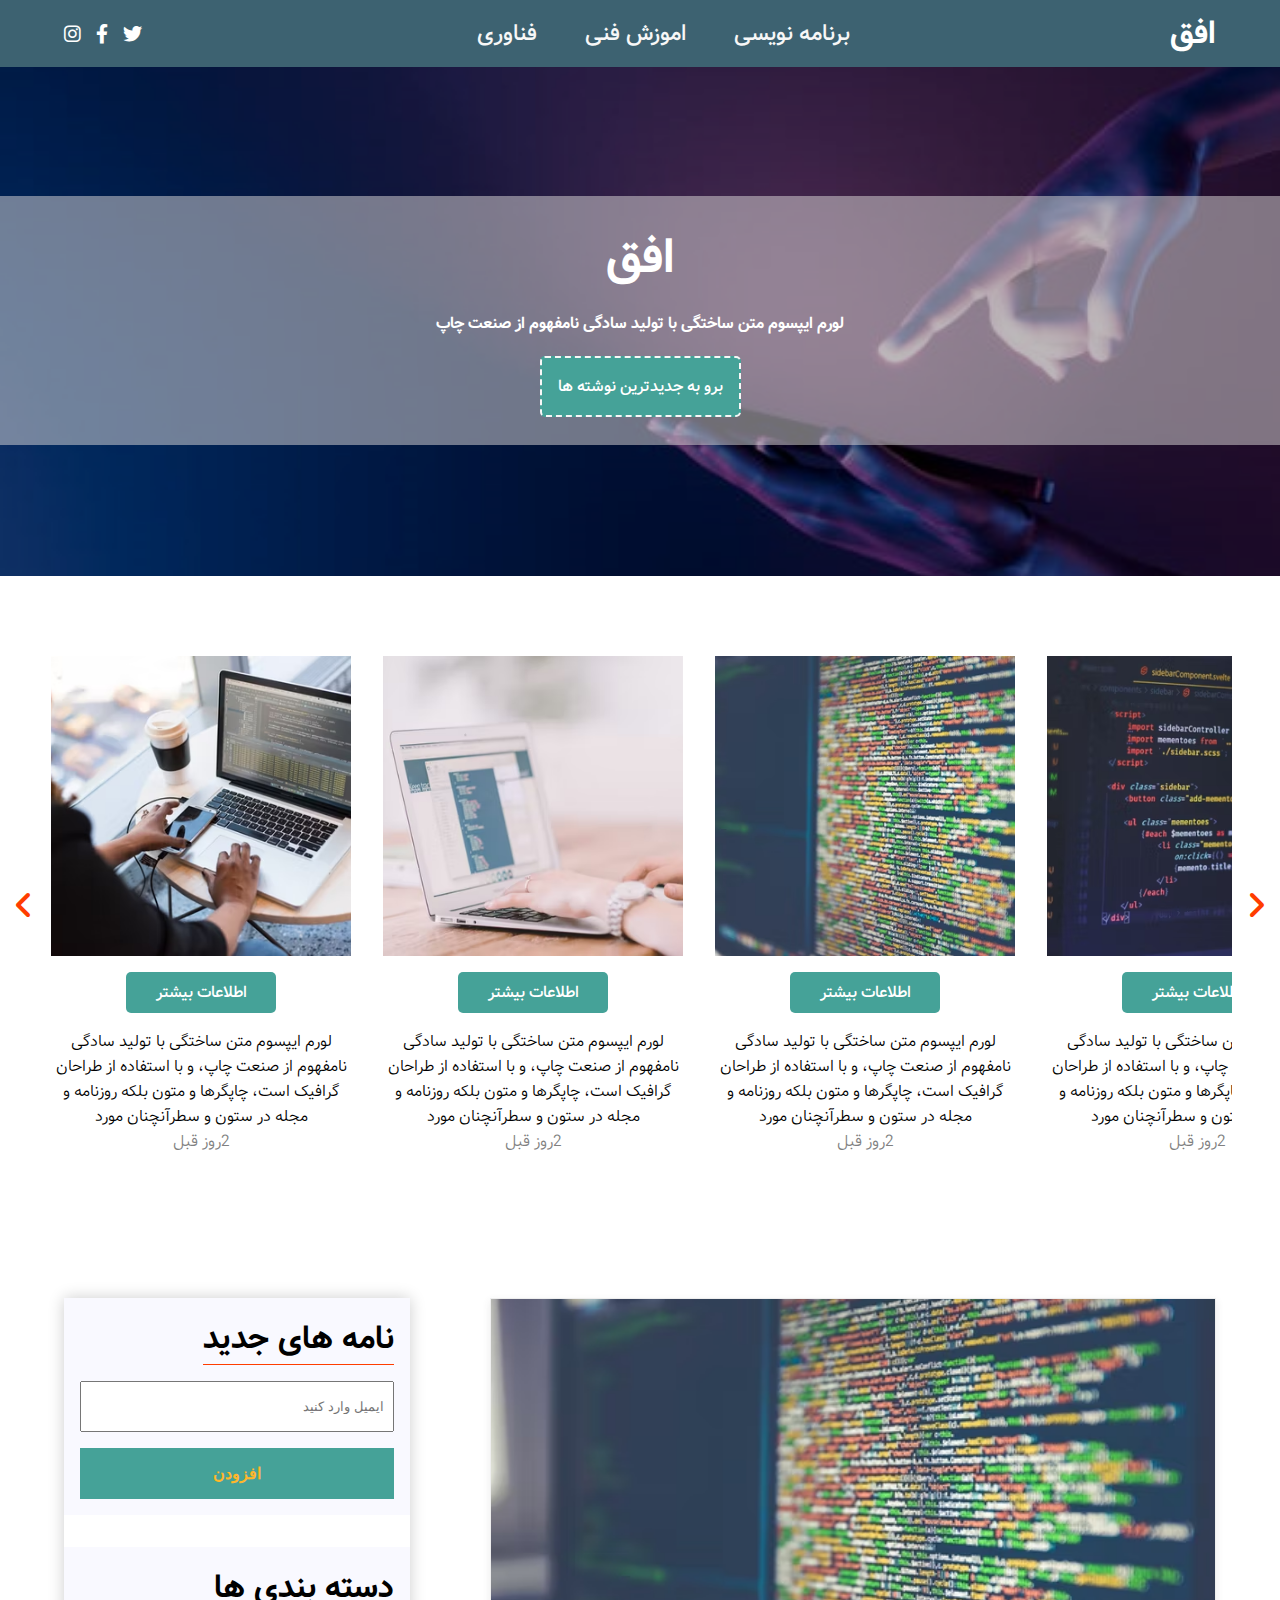
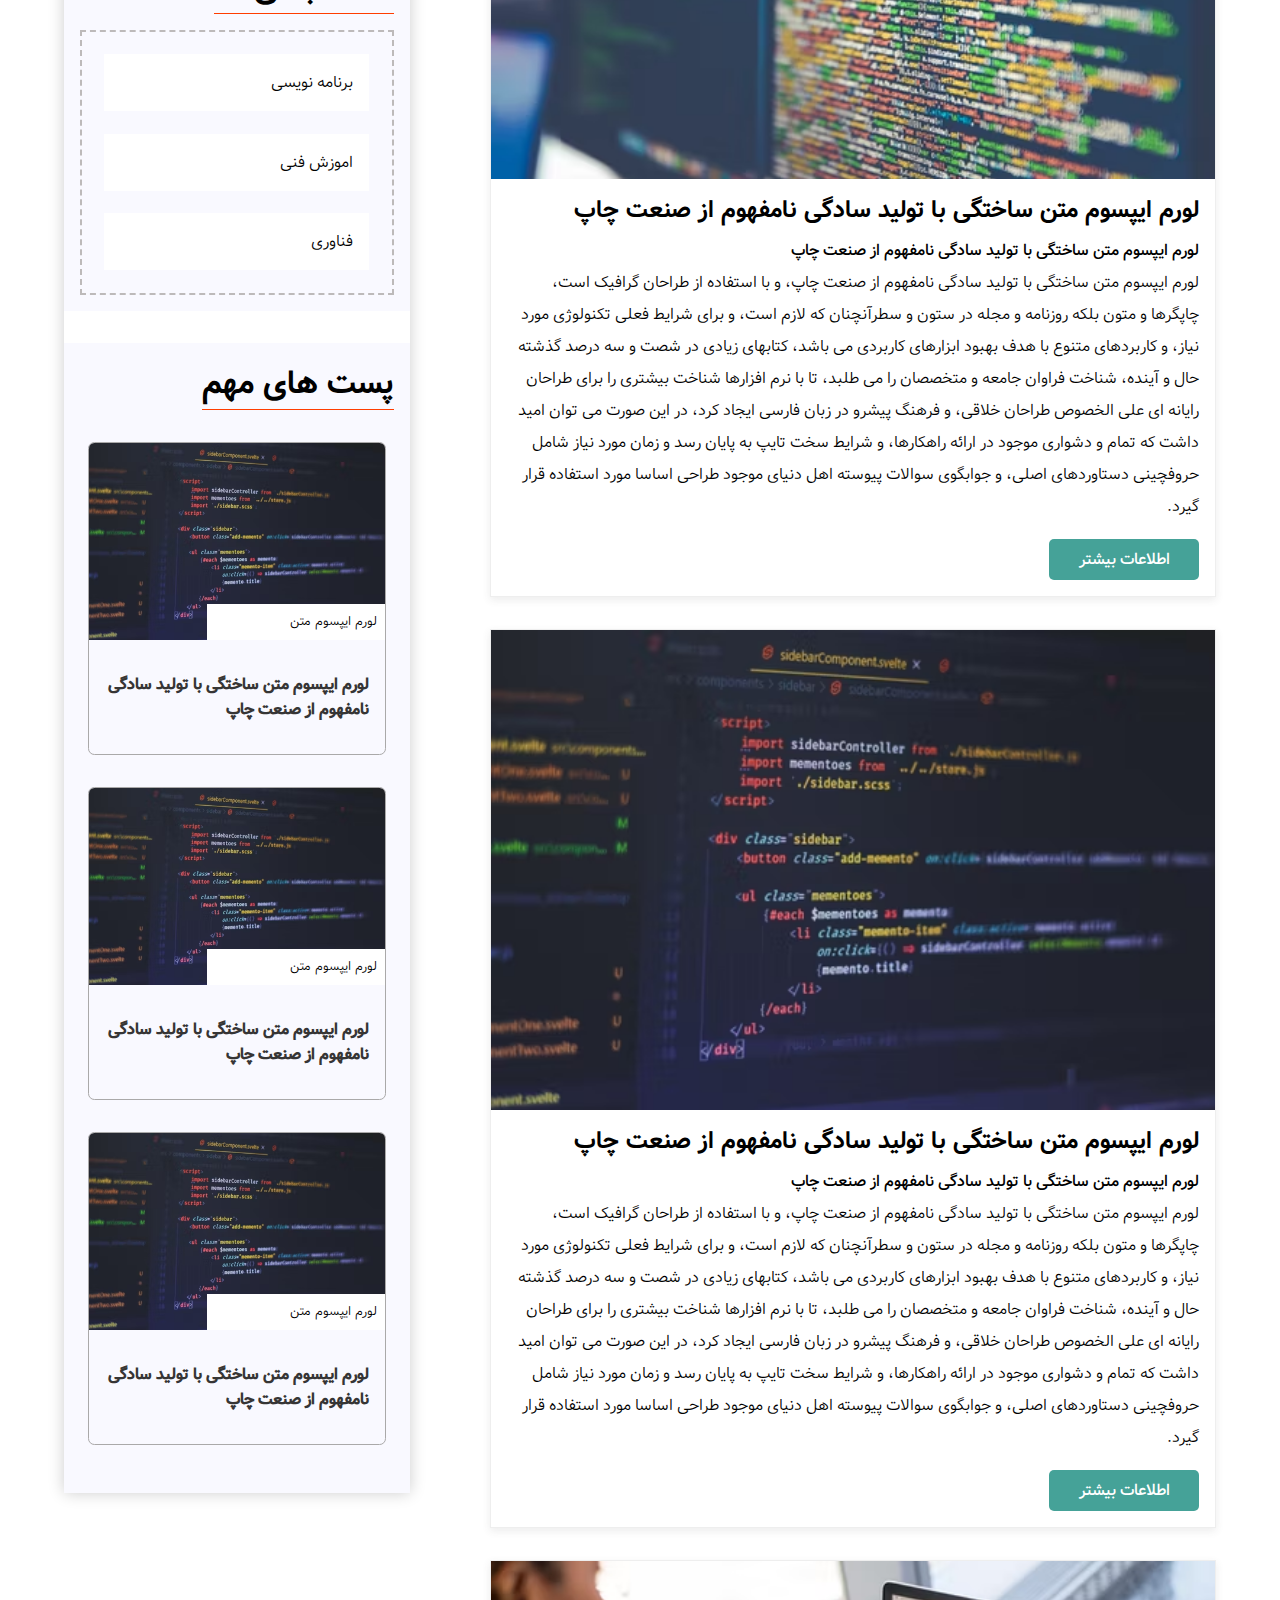
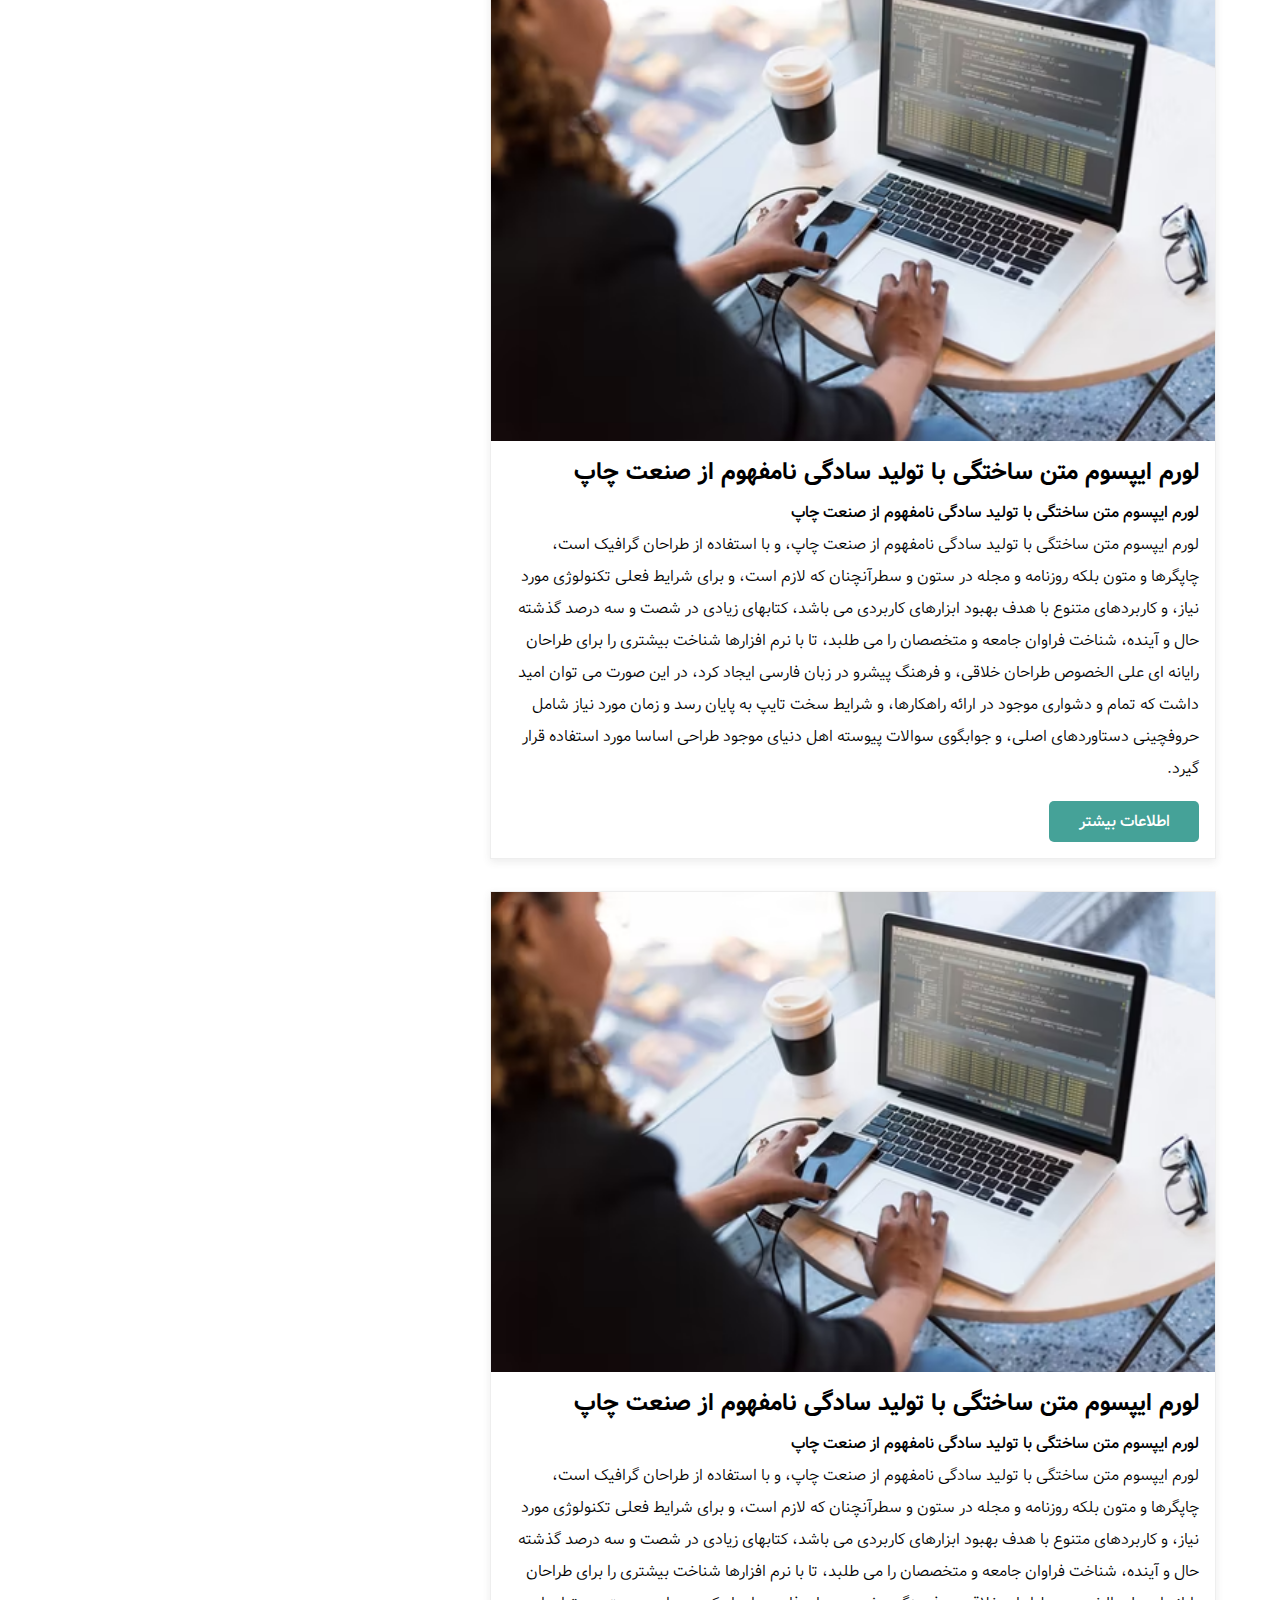
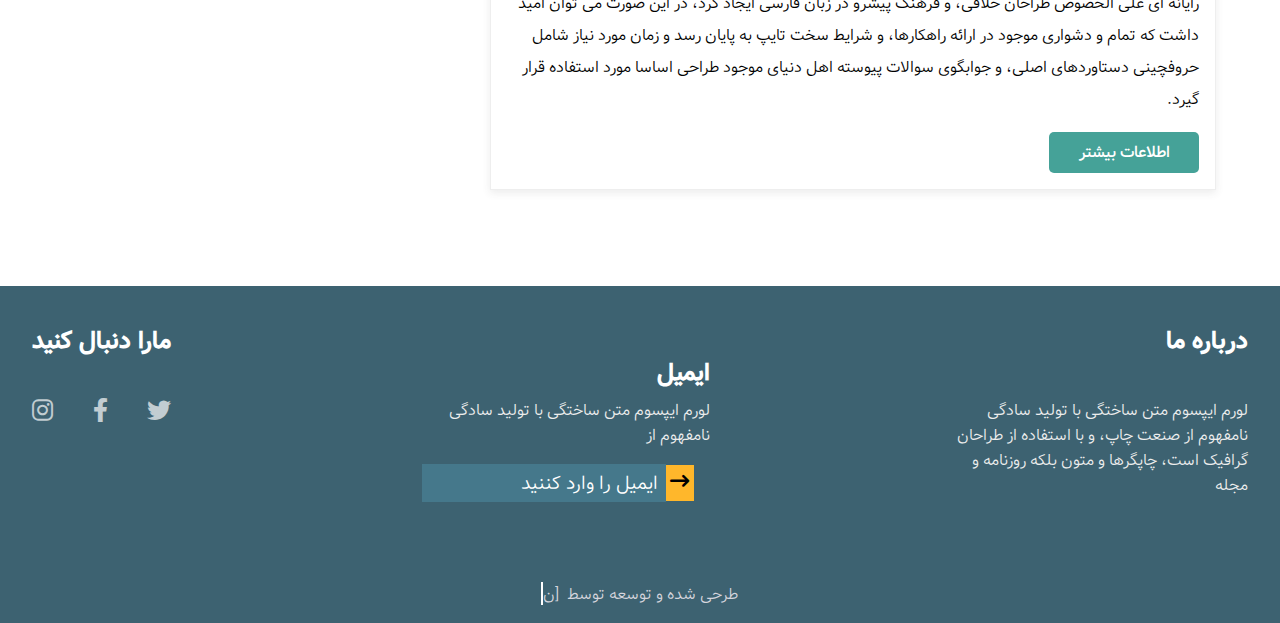
<file: index.html>
<!DOCTYPE html>
<html lang="fa" dir="rtl">
  <head>
    <meta charset="UTF-8" />
    <meta http-equiv="X-UA-Compatible" content="IE=edge" />
    <meta name="viewport" content="width=device-width, initial-scale=10" />
    <link rel="stylesheet" href="assets/css/icons/css/all.min.css" />
    <link rel="stylesheet" href="assets/css/font.css" />
    <link rel="stylesheet" href="assets/css/style.css" />
    <link rel="stylesheet" href="assets/css/responsive.css" />
    <title>sample blog</title>
  </head>

  <body>
    <!--************************************header******************************************-->
    <header>
      <div class="container">
        <i class="fa fa-bars"></i>
        <div class="logo">
          <h2><a href="#">افق</a></h2>
        </div>
        <!--**********IT is menue*******-->
        <nav class="navbar">
          <ul class="navbar-list">
            <li class="sub-menu">
              <a href="#"> برنامه نویسی </a>
              <ul class="ul-sub-menue-list">
                <li><a href="#">اندروید</a></li>
                <li><a href="#">وب</a></li>
                <li><a href="#">اصول برنامه نویسی</a></li>
              </ul>
            </li>
            <li>
              <a href="#">اموزش فنی</a>
            </li>
            <li>
              <a href="#"> فناوری </a>
            </li>
          </ul>
        </nav>
        <div class="iconParent">
          <i class="fa-brands fa-twitter"></i>
          <i class="fa-brands fa-facebook-f"></i>
          <i class="fa-brands fa-instagram"></i>
        </div>
      </div>
    </header>
    <!-- *************************************section for banner*************************** -->
    <section class="banner">
      <img src="assets/images/banner-pic-1.jpg" alt="" />
      <div class="infoBaner">
        <div class="banner-content">
          <h2>افق</h2>
          <p>لورم ایپسوم متن ساختگی با تولید سادگی نامفهوم از صنعت چاپ</p>
          <a href="./post.html" class="readmore">برو به جدیدترین نوشته ها</a>
        </div>
      </div>
    </section>
    <!--   *********************************slideShoe************************************* -->
    <section class="slide-show">
      <div class="slider-content">
        <!-- ****for right*** -->
        <i class="fa-solid fa-angle-right slide-right"></i>
        <div class="sliders">
          <!-- ****firstBox**** -->
          <div class="box">
            <!-- **for picture -->
            <div class="image">
              <img src="assets/images/slider1.avif" alt="" />
            </div>
            <div class="infobox">
              <a href="./post.html" class="readmore">اطلاعات بیشتر</a>
              <div class="description">
                <p>
                  لورم ایپسوم متن ساختگی با تولید سادگی نامفهوم از صنعت چاپ، و
                  با استفاده از طراحان گرافیک است، چاپگرها و متون بلکه روزنامه و
                  مجله در ستون و سطرآنچنان مورد
                </p>
                <p>2روز قبل</p>
              </div>
            </div>
          </div>
          <!-- ********secondBox********* -->
          <div class="box">
            <!-- **for picture -->
            <div class="image">
              <img src="assets/images/slider2.avif" alt="" />
            </div>
            <div class="infobox">
              <a href="./post.html" class="readmore">اطلاعات بیشتر</a>
              <div class="description">
                <p>
                  لورم ایپسوم متن ساختگی با تولید سادگی نامفهوم از صنعت چاپ، و
                  با استفاده از طراحان گرافیک است، چاپگرها و متون بلکه روزنامه و
                  مجله در ستون و سطرآنچنان مورد
                </p>
                <p>2روز قبل</p>
              </div>
            </div>
          </div>
          <!-- ****third*** -->
          <div class="box">
            <!-- **for picture -->
            <div class="image">
              <img src="assets/images/slider3.avif" alt="" />
            </div>
            <div class="infobox">
              <a href="./post.html" class="readmore">اطلاعات بیشتر</a>
              <div class="description">
                <p>
                  لورم ایپسوم متن ساختگی با تولید سادگی نامفهوم از صنعت چاپ، و
                  با استفاده از طراحان گرافیک است، چاپگرها و متون بلکه روزنامه و
                  مجله در ستون و سطرآنچنان مورد
                </p>
                <p>2روز قبل</p>
              </div>
            </div>
          </div>
          <!-- ******fourth** -->
          <div class="box">
            <!-- **for picture -->
            <div class="image">
              <img src="assets/images/fourth.avif" alt="" />
            </div>
            <div class="infobox">
              <a href="./post.html" class="readmore">اطلاعات بیشتر</a>
              <div class="description">
                <p>
                  لورم ایپسوم متن ساختگی با تولید سادگی نامفهوم از صنعت چاپ، و
                  با استفاده از طراحان گرافیک است، چاپگرها و متون بلکه روزنامه و
                  مجله در ستون و سطرآنچنان مورد
                </p>
                <p>2روز قبل</p>
              </div>
            </div>
          </div>
          <!-- ******fifth** -->
          <div class="box">
            <!-- **for picture -->
            <div class="image">
              <img src="assets/images/fifth.avif" alt="" />
            </div>
            <div class="infobox">
              <a href="./post.html" class="readmore">اطلاعات بیشتر</a>
              <div class="description">
                <p>
                  لورم ایپسوم متن ساختگی با تولید سادگی نامفهوم از صنعت چاپ، و
                  با استفاده از طراحان گرافیک است، چاپگرها و متون بلکه روزنامه و
                  مجله در ستون و سطرآنچنان مورد
                </p>
                <p>2روز قبل</p>
              </div>
            </div>
          </div>
          <!-- ********6********* -->
          <div class="box">
            <!-- **for picture -->
            <div class="image">
              <img src="assets/images/slider2.avif" alt="" />
            </div>
            <div class="infobox">
              <a href="./post.html" class="readmore">اطلاعات بیشتر</a>
              <div class="description">
                <p>
                  لورم ایپسوم متن ساختگی با تولید سادگی نامفهوم از صنعت چاپ، و
                  با استفاده از طراحان گرافیک است، چاپگرها و متون بلکه روزنامه و
                  مجله در ستون و سطرآنچنان مورد
                </p>
                <p>2روز قبل</p>
              </div>
            </div>
          </div>
          <!-- ****7*** -->
          <div class="box">
            <!-- **for picture -->
            <div class="image">
              <img src="assets/images/slider1.avif" alt="" />
            </div>
            <div class="infobox">
              <a href="./post.html" class="readmore">اطلاعات بیشتر</a>
              <div class="description">
                <p>
                  لورم ایپسوم متن ساختگی با تولید سادگی نامفهوم از صنعت چاپ، و
                  با استفاده از طراحان گرافیک است، چاپگرها و متون بلکه روزنامه و
                  مجله در ستون و سطرآنچنان مورد
                </p>
                <p>2روز قبل</p>
              </div>
            </div>
          </div>
          <!-- ****8**** -->
          <div class="box">
            <!-- **for picture -->
            <div class="image">
              <img src="assets/images/slider3.avif" alt="" />
            </div>
            <div class="infobox">
              <a href="./post.html" class="readmore">اطلاعات بیشتر</a>
              <div class="description">
                <p>
                  لورم ایپسوم متن ساختگی با تولید سادگی نامفهوم از صنعت چاپ، و
                  با استفاده از طراحان گرافیک است، چاپگرها و متون بلکه روزنامه و
                  مجله در ستون و سطرآنچنان مورد
                </p>
                <p>2روز قبل</p>
              </div>
            </div>
          </div>
          <!-- ****9**** -->
          <div class="box">
            <!-- **for picture -->
            <div class="image">
              <img src="assets/images/fifth.avif" alt="" />
            </div>
            <div class="infobox">
              <a href="./post.html" class="readmore">اطلاعات بیشتر</a>
              <div class="description">
                <p>
                  لورم ایپسوم متن ساختگی با تولید سادگی نامفهوم از صنعت چاپ، و
                  با استفاده از طراحان گرافیک است، چاپگرها و متون بلکه روزنامه و
                  مجله در ستون و سطرآنچنان مورد
                </p>
                <p>2روز قبل</p>
              </div>
            </div>
          </div>
          <!-- ********10********* -->
          <div class="box">
            <!-- **for picture -->
            <div class="image">
              <img src="assets/images/slider2.avif" alt="" />
            </div>
            <div class="infobox">
              <a href="./post.html" class="readmore">اطلاعات بیشتر</a>
              <div class="description">
                <p>
                  لورم ایپسوم متن ساختگی با تولید سادگی نامفهوم از صنعت چاپ، و
                  با استفاده از طراحان گرافیک است، چاپگرها و متون بلکه روزنامه و
                  مجله در ستون و سطرآنچنان مورد
                </p>
                <p>2روز قبل</p>
              </div>
            </div>
          </div>
        </div>

        <!-- ***for left***** -->
        <i class="fa-solid fa-angle-left slide-left"></i>
      </div>
    </section>
    <!-- **************************************foe  posts & asiide ********************************** -->
    <main class="posts-aside">
      <!-- *****forpst -->
      <div class="post-content">
        <!-- ****first post**** -->
        <div class="post">
          <!-- postimage -->
          <div class="post-image">
            <a href="./post.html">
              <img src="assets/images/slider3.avif" alt="" />
            </a>
            <div class="overlay">
              <div class="user">
                <i class="fa-light fa-user"></i>
                <span>ادمین</span>
              </div>
              <div class="user">
                <i class="fa-light fa-comment-smile"></i>
                <span>کامنت ها</span>
              </div>
              <div class="user">
                <i class="fa-light fa-calendar-days"></i>
                <span>4خرداد1401</span>
              </div>
            </div>
          </div>
          <div class="info-post">
            <h5>لورم ایپسوم متن ساختگی با تولید سادگی نامفهوم از صنعت چاپ</h5>
            <p>لورم ایپسوم متن ساختگی با تولید سادگی نامفهوم از صنعت چاپ</p>
            <p>
              لورم ایپسوم متن ساختگی با تولید سادگی نامفهوم از صنعت چاپ، و با
              استفاده از طراحان گرافیک است، چاپگرها و متون بلکه روزنامه و مجله
              در ستون و سطرآنچنان که لازم است، و برای شرایط فعلی تکنولوژی مورد
              نیاز، و کاربردهای متنوع با هدف بهبود ابزارهای کاربردی می باشد،
              کتابهای زیادی در شصت و سه درصد گذشته حال و آینده، شناخت فراوان
              جامعه و متخصصان را می طلبد، تا با نرم افزارها شناخت بیشتری را برای
              طراحان رایانه ای علی الخصوص طراحان خلاقی، و فرهنگ پیشرو در زبان
              فارسی ایجاد کرد، در این صورت می توان امید داشت که تمام و دشواری
              موجود در ارائه راهکارها، و شرایط سخت تایپ به پایان رسد و زمان مورد
              نیاز شامل حروفچینی دستاوردهای اصلی، و جوابگوی سوالات پیوسته اهل
              دنیای موجود طراحی اساسا مورد استفاده قرار گیرد.
            </p>
            <a href="./post.html"> اطلاعات بیشتر </a>
          </div>
        </div>
        <!-- ******2**** -->
        <div class="post">
          <!-- postimage -->
          <div class="post-image">
            <a href="./post.html">
              <img src="assets/images/slider1.avif" alt="" />
            </a>
            <div class="overlay">
              <div class="user">
                <i class="fa-light fa-user"></i>
                <span>ادمین</span>
              </div>
              <div class="user">
                <i class="fa-light fa-comment-smile"></i>
                <span>کامنت ها</span>
              </div>
              <div class="user">
                <i class="fa-light fa-calendar-days"></i>
                <span>4خرداد1401</span>
              </div>
            </div>
          </div>
          <div class="info-post">
            <h5>لورم ایپسوم متن ساختگی با تولید سادگی نامفهوم از صنعت چاپ</h5>
            <p>لورم ایپسوم متن ساختگی با تولید سادگی نامفهوم از صنعت چاپ</p>
            <p>
              لورم ایپسوم متن ساختگی با تولید سادگی نامفهوم از صنعت چاپ، و با
              استفاده از طراحان گرافیک است، چاپگرها و متون بلکه روزنامه و مجله
              در ستون و سطرآنچنان که لازم است، و برای شرایط فعلی تکنولوژی مورد
              نیاز، و کاربردهای متنوع با هدف بهبود ابزارهای کاربردی می باشد،
              کتابهای زیادی در شصت و سه درصد گذشته حال و آینده، شناخت فراوان
              جامعه و متخصصان را می طلبد، تا با نرم افزارها شناخت بیشتری را برای
              طراحان رایانه ای علی الخصوص طراحان خلاقی، و فرهنگ پیشرو در زبان
              فارسی ایجاد کرد، در این صورت می توان امید داشت که تمام و دشواری
              موجود در ارائه راهکارها، و شرایط سخت تایپ به پایان رسد و زمان مورد
              نیاز شامل حروفچینی دستاوردهای اصلی، و جوابگوی سوالات پیوسته اهل
              دنیای موجود طراحی اساسا مورد استفاده قرار گیرد.
            </p>
            <a href="./post.html"> اطلاعات بیشتر </a>
          </div>
        </div>
        <!-- ******3****** -->
        <div class="post">
          <!-- postimage -->
          <div class="post-image">
            <a href="./post.html"><img src="assets/images/slider2.avif" alt="" /></a>
            <div class="overlay">
              <div class="user">
                <i class="fa-light fa-user"></i>
                <span>ادمین</span>
              </div>
              <div class="user">
                <i class="fa-light fa-comment-smile"></i>
                <span>کامنت ها</span>
              </div>
              <div class="user">
                <i class="fa-light fa-calendar-days"></i>
                <span>4خرداد1401</span>
              </div>
            </div>
          </div>
          <div class="info-post">
            <h5>لورم ایپسوم متن ساختگی با تولید سادگی نامفهوم از صنعت چاپ</h5>
            <p>لورم ایپسوم متن ساختگی با تولید سادگی نامفهوم از صنعت چاپ</p>
            <p>
              لورم ایپسوم متن ساختگی با تولید سادگی نامفهوم از صنعت چاپ، و با
              استفاده از طراحان گرافیک است، چاپگرها و متون بلکه روزنامه و مجله
              در ستون و سطرآنچنان که لازم است، و برای شرایط فعلی تکنولوژی مورد
              نیاز، و کاربردهای متنوع با هدف بهبود ابزارهای کاربردی می باشد،
              کتابهای زیادی در شصت و سه درصد گذشته حال و آینده، شناخت فراوان
              جامعه و متخصصان را می طلبد، تا با نرم افزارها شناخت بیشتری را برای
              طراحان رایانه ای علی الخصوص طراحان خلاقی، و فرهنگ پیشرو در زبان
              فارسی ایجاد کرد، در این صورت می توان امید داشت که تمام و دشواری
              موجود در ارائه راهکارها، و شرایط سخت تایپ به پایان رسد و زمان مورد
              نیاز شامل حروفچینی دستاوردهای اصلی، و جوابگوی سوالات پیوسته اهل
              دنیای موجود طراحی اساسا مورد استفاده قرار گیرد.
            </p>
            <a href="./post.html"> اطلاعات بیشتر </a>
          </div>
        </div>
        <!-- ******4*** -->
        <div class="post">
          <!-- postimage -->
          <div class="post-image">
            <a href="./post.html"><img src="assets/images/slider2.avif" alt="" /></a>
            <div class="overlay">
              <div class="user">
                <i class="fa-light fa-user"></i>
                <span>ادمین</span>
              </div>
              <div class="user">
                <i class="fa-light fa-comment-smile"></i>
                <span>کامنت ها</span>
              </div>
              <div class="user">
                <i class="fa-light fa-calendar-days"></i>
                <span>4خرداد1401</span>
              </div>
            </div>
          </div>
          <div class="info-post">
            <h5>لورم ایپسوم متن ساختگی با تولید سادگی نامفهوم از صنعت چاپ</h5>
            <p>لورم ایپسوم متن ساختگی با تولید سادگی نامفهوم از صنعت چاپ</p>
            <p>
              لورم ایپسوم متن ساختگی با تولید سادگی نامفهوم از صنعت چاپ، و با
              استفاده از طراحان گرافیک است، چاپگرها و متون بلکه روزنامه و مجله
              در ستون و سطرآنچنان که لازم است، و برای شرایط فعلی تکنولوژی مورد
              نیاز، و کاربردهای متنوع با هدف بهبود ابزارهای کاربردی می باشد،
              کتابهای زیادی در شصت و سه درصد گذشته حال و آینده، شناخت فراوان
              جامعه و متخصصان را می طلبد، تا با نرم افزارها شناخت بیشتری را برای
              طراحان رایانه ای علی الخصوص طراحان خلاقی، و فرهنگ پیشرو در زبان
              فارسی ایجاد کرد، در این صورت می توان امید داشت که تمام و دشواری
              موجود در ارائه راهکارها، و شرایط سخت تایپ به پایان رسد و زمان مورد
              نیاز شامل حروفچینی دستاوردهای اصلی، و جوابگوی سوالات پیوسته اهل
              دنیای موجود طراحی اساسا مورد استفاده قرار گیرد.
            </p>
            <a href="./post.html"> اطلاعات بیشتر </a>
          </div>
        </div>
      </div>
      <!-- *************for aside********** -->
      <aside>
        <!-- ********ne letters -->
        <div class="new-letter">
          <h1>نامه های جدید</h1>
          <form action="/">
            <input type="email" placeholder="ایمیل وارد کنید" />
            <input type="button" value="افزودن" />
          </form>
        </div>
        <!-- **********for catrgoris********** -->
        <div class="categoris">
          <h1>دسته بندی ها</h1>
          <div class="categories-list">
            <a href="#"> برنامه نویسی </a>
            <a href="#"> اموزش فنی </a>
            <a href="#"> فناوری </a>
          </div>
        </div>
        <!-- *********popular post -->
        <div class="popular-post">
          <h1>پست های مهم</h1>
          <div class="popular-content">
            <!-- *****first*** -->
            <div class="popular">
              <div class="image">
                <img src="assets/images/slider1.avif" alt="" />
                <div class="overlay-popular">
                  <p>لورم ایپسوم متن</p>
                </div>
              </div>
              <div class="popular-info">
                <h4>
                  <a href="./post.html">
                    لورم ایپسوم متن ساختگی با تولید سادگی نامفهوم از صنعت چاپ
                  </a>
                </h4>
              </div>
            </div>
            <!-- ****2**** -->
            <div class="popular">
              <div class="image">
                <img src="assets/images/slider1.avif" alt="" />
                <div class="overlay-popular">
                  <p>لورم ایپسوم متن</p>
                </div>
              </div>
              <div class="popular-info">
                <h4>
                  <a href="./post.html">
                    لورم ایپسوم متن ساختگی با تولید سادگی نامفهوم از صنعت چاپ
                  </a>
                </h4>
              </div>
            </div>
            <!-- ****3**** -->
            <div class="popular">
              <div class="image">
                <img src="assets/images/slider1.avif" alt="" />
                <div class="overlay-popular">
                  <p>لورم ایپسوم متن</p>
                </div>
              </div>
              <div class="popular-info">
                <h4>
                  <a href="./post.html">
                    لورم ایپسوم متن ساختگی با تولید سادگی نامفهوم از صنعت چاپ
                  </a>
                </h4>
              </div>
            </div>
          </div>
        </div>
      </aside>
    </main>
    <!-- ****************************footer************************* -->
    <footer>
        <div class="footer-content">
          <div class="about-us">
            <h6>درباره ما</h6>
            <div class="about-us-info">
              <p>
                لورم ایپسوم متن ساختگی با تولید سادگی نامفهوم از صنعت چاپ، و با
                استفاده از طراحان گرافیک است، چاپگرها و متون بلکه روزنامه و مجله
              </p>
            </div>
          </div>
    
          <div class="email">
            <h6>ایمیل</h6>
            <div class="info-email">
              <p>لورم ایپسوم متن ساختگی با تولید سادگی نامفهوم از</p>
              <div class="input-email">
                <input type="email" placeholder="ایمیل را وارد کننید" />
                <dv class="icon">
                  <i class="fa-solid fa-arrow-right-long"></i>
                </dv>
              </div>
            </div>
          </div>
          <!-- *****flowUs**** -->
          <div class="follow-us">
            <h6>مارا دنبال کنید</h6>
            <div class="iconParent">
              <i class="fa-brands fa-twitter"></i>
              <i class="fa-brands fa-facebook-f"></i>
              <i class="fa-brands fa-instagram"></i>
            </div>
          </div>
        </div>
        <div class="text-type">
          <p>طرحی شده و توسعه توسط</p>
          <p class="typing"></p>
        </div>
    </footer>
    <script src="assets/javaScript/script.js"></script>
  </body>
</html>
<!--   -->
</file>
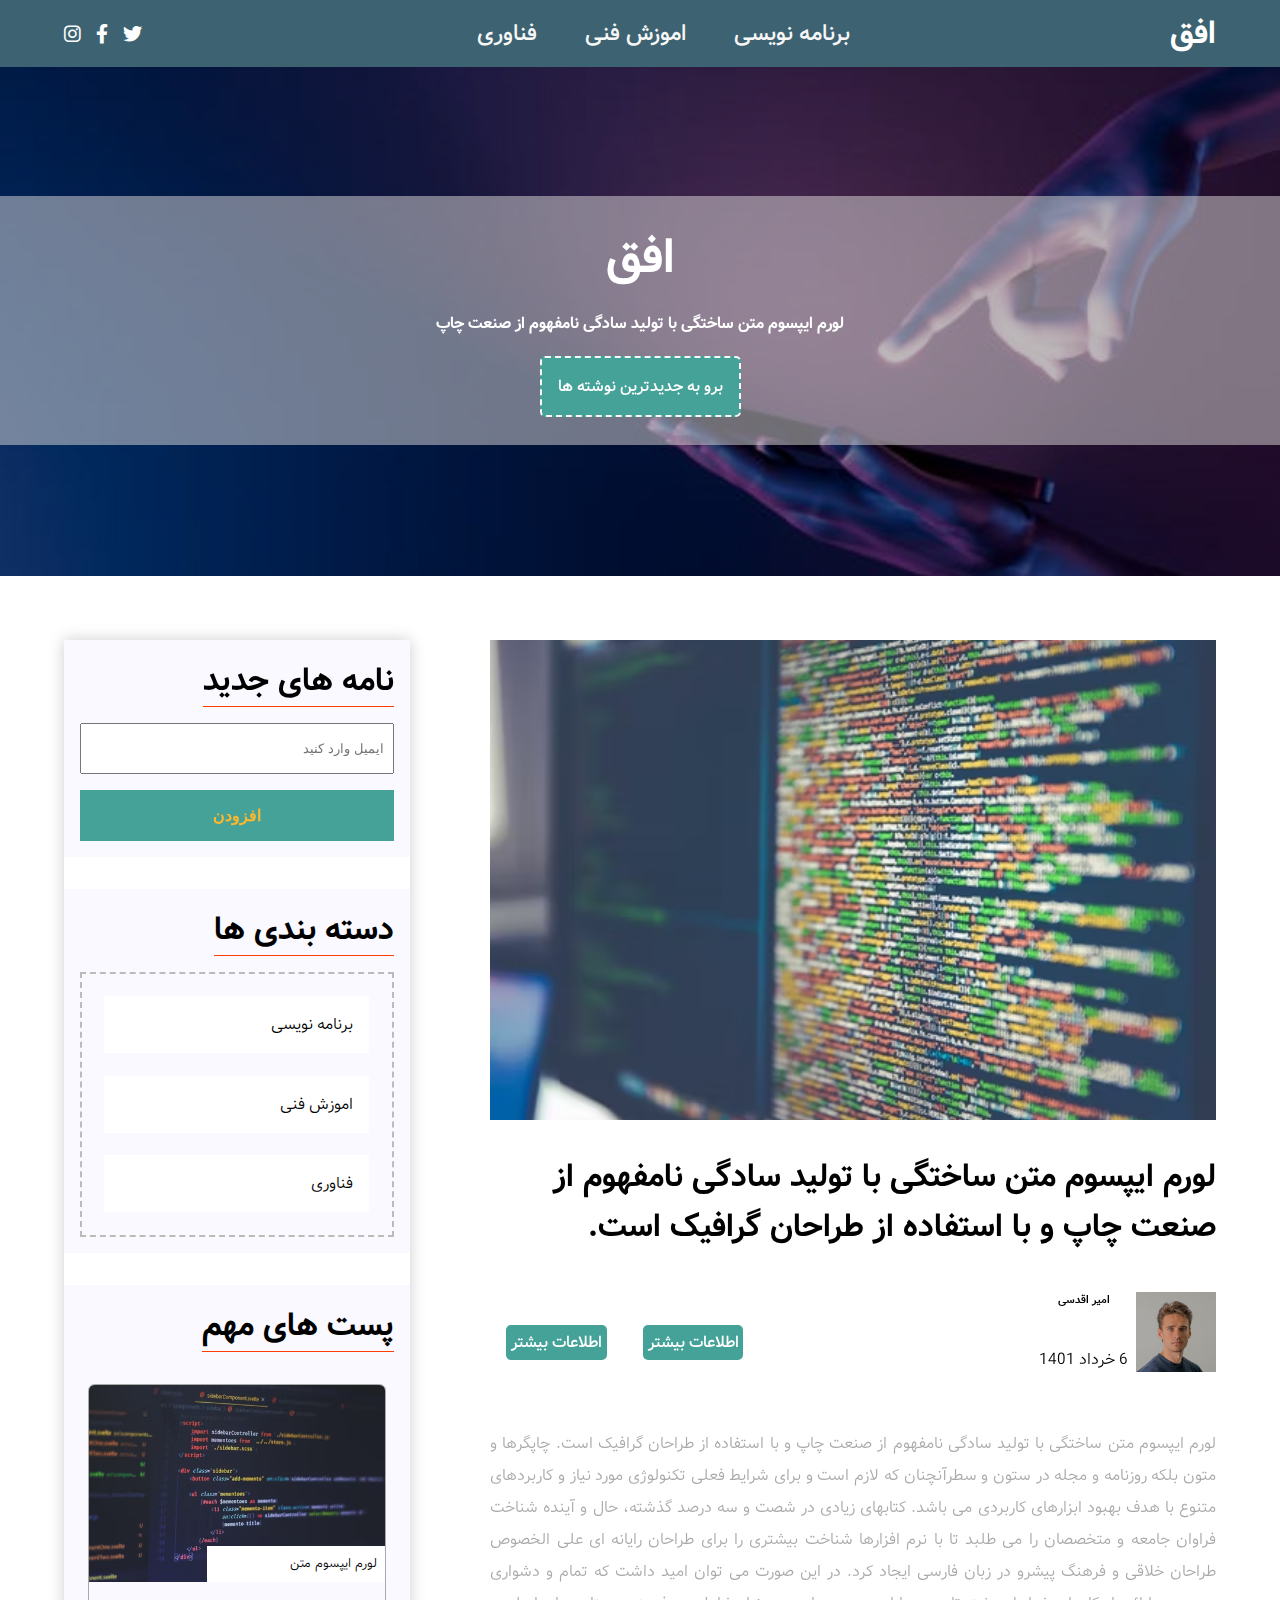
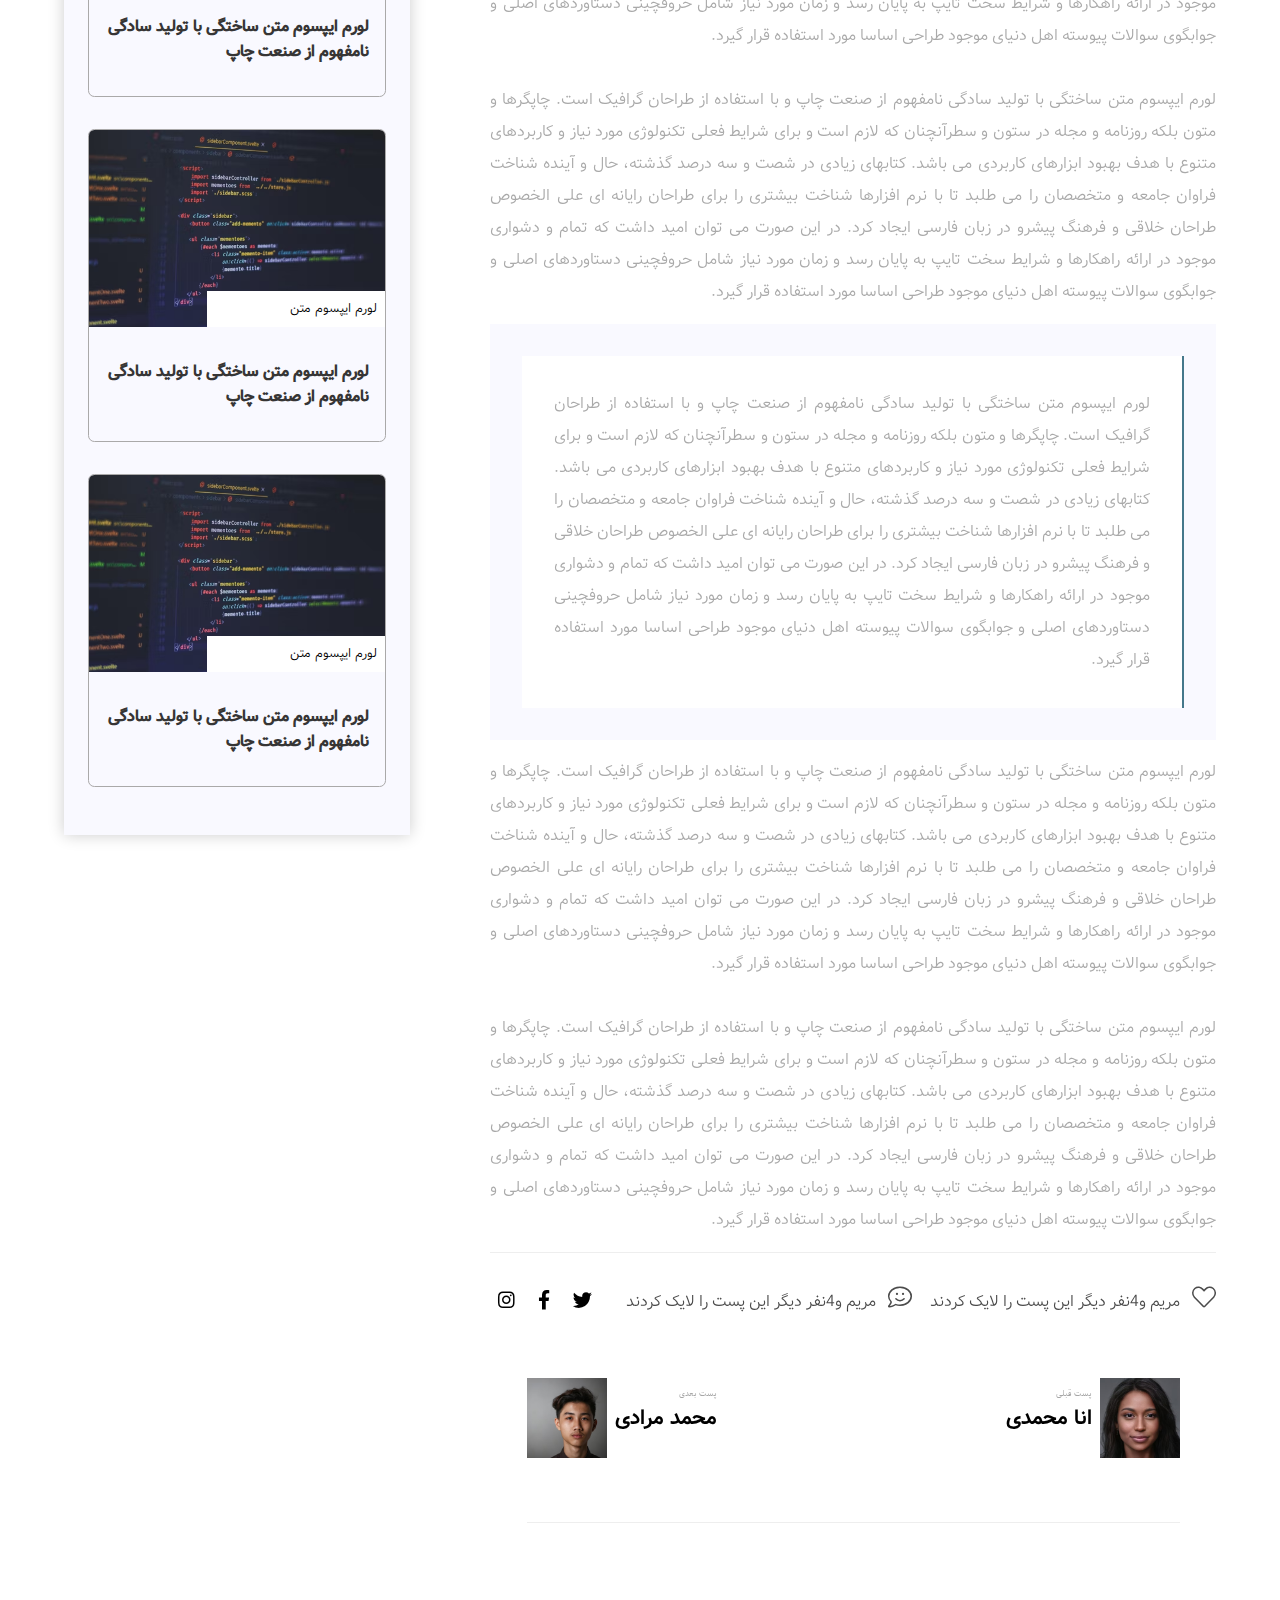
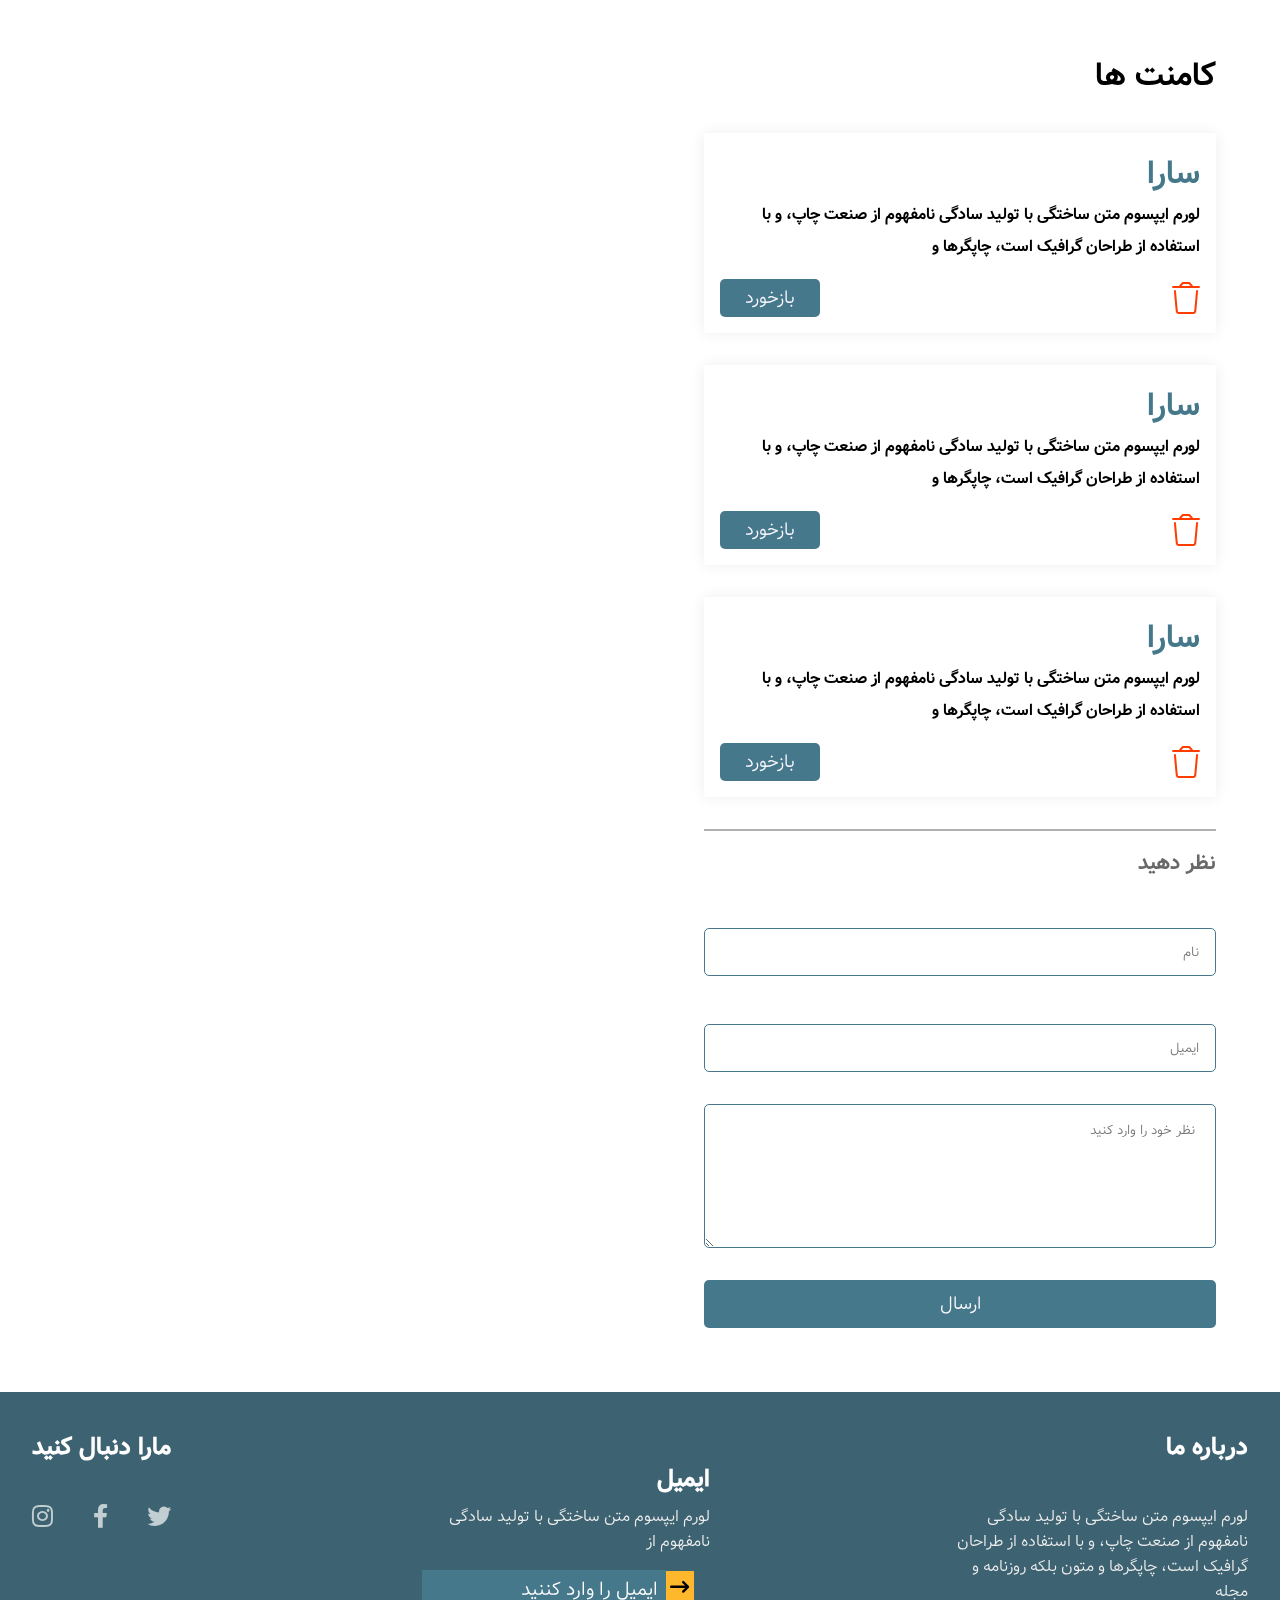
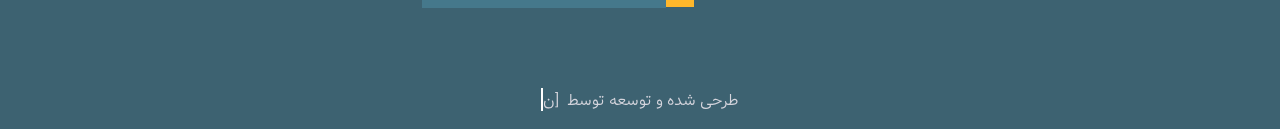
<file: post.html>
<!DOCTYPE html>
<html lang="fa" dir="rtl">
  <head>
    <meta charset="UTF-8" />
    <meta http-equiv="X-UA-Compatible" content="IE=edge" />
    <meta name="viewport" content="width=device-width, initial-scale=1.0" />
    <link rel="stylesheet" href="assets/css/icons/css/all.min.css" />
    <link rel="stylesheet" href="assets/css/font.css" />
    <link rel="stylesheet" href="assets/css/style.css" />
    <link rel="stylesheet" href="assets/css/responsive.css" />
    <title>post</title>
  </head>

  <body>
    <!--************************************header******************************************-->
    <header>
      <div class="container">
        <i class="fa fa-bars"></i>

        <div class="logo">
          <h2><a href="#">افق</a></h2>
        </div>
        <!--**********IT is menue*******-->
        <nav class="navbar">
          <ul class="navbar-list">
            <li class="sub-menu">
              <a href="#"> برنامه نویسی </a>
              <ul class="ul-sub-menue-list">
                <li><a href="#">اندروید</a></li>
                <li><a href="#">وب</a></li>
                <li><a href="#">اصول برنامه نویسی</a></li>
              </ul>
            </li>

            <li>
              <a href="#">اموزش فنی</a>
            </li>
            <li>
              <a href="#"> فناوری </a>
            </li>
          </ul>
        </nav>

        <div class="iconParent">
          <i class="fa-brands fa-twitter"></i>
          <i class="fa-brands fa-facebook-f"></i>
          <i class="fa-brands fa-instagram"></i>
        </div>
      </div>
    </header>
    <!-- ******************************************************for  banner***************************** -->
    <section class="banner">
      <img src="assets/images/banner-pic-1.jpg" alt="" />
      <div class="infoBaner">
        <div class="banner-content">
          <h2>افق</h2>
          <p>لورم ایپسوم متن ساختگی با تولید سادگی نامفهوم از صنعت چاپ</p>
          <a href="#" class="readmore">برو به جدیدترین نوشته ها</a>
        </div>
      </div>
    </section>
    <!-- **************************************foe  posts & asiide ********************************** -->
    <main class="posts-aside">
      <!-- *****forpostDtails -->
      <div class="post-content">
        <!-- **** post-imge-details**** -->
        <div class="post-details-image">
          <!-- postimage -->
          <img src="assets/images/slider3.avif" alt="" />
        </div>
        <!-- ******title-post-details**** -->
        <div class="title-post-details">
          <h1>
            <a href="#">
              لورم ایپسوم متن ساختگی با تولید سادگی نامفهوم از صنعت چاپ و با
              استفاده از طراحان گرافیک است.
            </a>
          </h1>
        </div>
        <!-- **************person-avatar***** -->
        <div class="person-info-avatar">
          <!-- *************for photo-name-date -->
          <div class="photo-name-date">
            <div class="image-person">
              <img src="assets/images/person1.avif" alt="" />
            </div>
            <div class="name-date">
              <h6>امیر اقدسی</h6>
              <p>6 خرداد 1401</p>
            </div>
          </div>
          <!-- ******buttons**** -->
          <div class="links-button">
            <a href="#">اطلاعات بیشتر</a>
            <a href="#">اطلاعات بیشتر</a>
          </div>
        </div>
        <!-- ******************paragraf tags******* -->
        <div class="description-details-post">
          <div class="firt-info">
            <p>
              لورم ایپسوم متن ساختگی با تولید سادگی نامفهوم از صنعت چاپ و با
              استفاده از طراحان گرافیک است. چاپگرها و متون بلکه روزنامه و مجله
              در ستون و سطرآنچنان که لازم است و برای شرایط فعلی تکنولوژی مورد
              نیاز و کاربردهای متنوع با هدف بهبود ابزارهای کاربردی می باشد.
              کتابهای زیادی در شصت و سه درصد گذشته، حال و آینده شناخت فراوان
              جامعه و متخصصان را می طلبد تا با نرم افزارها شناخت بیشتری را برای
              طراحان رایانه ای علی الخصوص طراحان خلاقی و فرهنگ پیشرو در زبان
              فارسی ایجاد کرد. در این صورت می توان امید داشت که تمام و دشواری
              موجود در ارائه راهکارها و شرایط سخت تایپ به پایان رسد و زمان مورد
              نیاز شامل حروفچینی دستاوردهای اصلی و جوابگوی سوالات پیوسته اهل
              دنیای موجود طراحی اساسا مورد استفاده قرار گیرد.
            </p>
          </div>
          <div class="firt-info">
            <p>
              لورم ایپسوم متن ساختگی با تولید سادگی نامفهوم از صنعت چاپ و با
              استفاده از طراحان گرافیک است. چاپگرها و متون بلکه روزنامه و مجله
              در ستون و سطرآنچنان که لازم است و برای شرایط فعلی تکنولوژی مورد
              نیاز و کاربردهای متنوع با هدف بهبود ابزارهای کاربردی می باشد.
              کتابهای زیادی در شصت و سه درصد گذشته، حال و آینده شناخت فراوان
              جامعه و متخصصان را می طلبد تا با نرم افزارها شناخت بیشتری را برای
              طراحان رایانه ای علی الخصوص طراحان خلاقی و فرهنگ پیشرو در زبان
              فارسی ایجاد کرد. در این صورت می توان امید داشت که تمام و دشواری
              موجود در ارائه راهکارها و شرایط سخت تایپ به پایان رسد و زمان مورد
              نیاز شامل حروفچینی دستاوردهای اصلی و جوابگوی سوالات پیوسته اهل
              دنیای موجود طراحی اساسا مورد استفاده قرار گیرد.
            </p>
          </div>
          <div class="firt-info-with-style firt-info">
            <div class="child-info-style">
              <p>
                لورم ایپسوم متن ساختگی با تولید سادگی نامفهوم از صنعت چاپ و با
                استفاده از طراحان گرافیک است. چاپگرها و متون بلکه روزنامه و مجله
                در ستون و سطرآنچنان که لازم است و برای شرایط فعلی تکنولوژی مورد
                نیاز و کاربردهای متنوع با هدف بهبود ابزارهای کاربردی می باشد.
                کتابهای زیادی در شصت و سه درصد گذشته، حال و آینده شناخت فراوان
                جامعه و متخصصان را می طلبد تا با نرم افزارها شناخت بیشتری را
                برای طراحان رایانه ای علی الخصوص طراحان خلاقی و فرهنگ پیشرو در
                زبان فارسی ایجاد کرد. در این صورت می توان امید داشت که تمام و
                دشواری موجود در ارائه راهکارها و شرایط سخت تایپ به پایان رسد و
                زمان مورد نیاز شامل حروفچینی دستاوردهای اصلی و جوابگوی سوالات
                پیوسته اهل دنیای موجود طراحی اساسا مورد استفاده قرار گیرد.
              </p>
            </div>
          </div>
          <div class="firt-info">
            <p>
              لورم ایپسوم متن ساختگی با تولید سادگی نامفهوم از صنعت چاپ و با
              استفاده از طراحان گرافیک است. چاپگرها و متون بلکه روزنامه و مجله
              در ستون و سطرآنچنان که لازم است و برای شرایط فعلی تکنولوژی مورد
              نیاز و کاربردهای متنوع با هدف بهبود ابزارهای کاربردی می باشد.
              کتابهای زیادی در شصت و سه درصد گذشته، حال و آینده شناخت فراوان
              جامعه و متخصصان را می طلبد تا با نرم افزارها شناخت بیشتری را برای
              طراحان رایانه ای علی الخصوص طراحان خلاقی و فرهنگ پیشرو در زبان
              فارسی ایجاد کرد. در این صورت می توان امید داشت که تمام و دشواری
              موجود در ارائه راهکارها و شرایط سخت تایپ به پایان رسد و زمان مورد
              نیاز شامل حروفچینی دستاوردهای اصلی و جوابگوی سوالات پیوسته اهل
              دنیای موجود طراحی اساسا مورد استفاده قرار گیرد.
            </p>
          </div>
          <div class="firt-info">
            <p>
              لورم ایپسوم متن ساختگی با تولید سادگی نامفهوم از صنعت چاپ و با
              استفاده از طراحان گرافیک است. چاپگرها و متون بلکه روزنامه و مجله
              در ستون و سطرآنچنان که لازم است و برای شرایط فعلی تکنولوژی مورد
              نیاز و کاربردهای متنوع با هدف بهبود ابزارهای کاربردی می باشد.
              کتابهای زیادی در شصت و سه درصد گذشته، حال و آینده شناخت فراوان
              جامعه و متخصصان را می طلبد تا با نرم افزارها شناخت بیشتری را برای
              طراحان رایانه ای علی الخصوص طراحان خلاقی و فرهنگ پیشرو در زبان
              فارسی ایجاد کرد. در این صورت می توان امید داشت که تمام و دشواری
              موجود در ارائه راهکارها و شرایط سخت تایپ به پایان رسد و زمان مورد
              نیاز شامل حروفچینی دستاوردهای اصلی و جوابگوی سوالات پیوسته اهل
              دنیای موجود طراحی اساسا مورد استفاده قرار گیرد.
            </p>
          </div>
        </div>
        <!-- ******************icons -people *****-->
        <div class="icons-people-single-page">
          <!-- ********for icons***** -->
          <div class="icons-container">
            <div class="icon-info">
              <a href="#">
                <i class="fa-light fa-heart"></i>
                <span> مریم و4نفر دیگر این پست را لایک کردند </span>
              </a>
            </div>
            <div class="icon-info">
              <a href="#">
                <i class="fa-light fa-comment-smile"></i>
                <span> مریم و4نفر دیگر این پست را لایک کردند </span>
              </a>
            </div>
            <div class="iconParent icon-info">
              <i class="fa-brands fa-twitter"></i>
              <i class="fa-brands fa-facebook-f"></i>
              <i class="fa-brands fa-instagram"></i>
            </div>
          </div>
          <!-- **********for people****/ -->
          <div class="people">
            <!-- *******rught side**** -->
            <div class="people-right">
              <div class="image-people-parent">
                <div class="image-person">
                  <img src="assets/images/person2.avif" alt="" />
                </div>
                <div class="overlay-icon">
                  <a href="#" class="icon" title="User Profile">
                    <i class="fa-solid fa-angle-right slide-right arrow"></i>
                  </a>
                </div>
              </div>
              <div class="prev-name">
                <p>پست قبلی</p>
                <h4>
                  <a href="#">انا محمدی</a>
                </h4>
              </div>
            </div>
            <!-- *******left side**** -->
            <div class="people-right reverse">
              <div class="image-people-parent">
                <div class="image-person">
                  <img src="assets/images/person3.avif" alt="" />
                </div>
                <div class="overlay-icon">
                  <a href="#" class="icon" title="User Profile">
                    <i class="fa-solid fa-angle-left slide-left"></i>
                  </a>
                </div>
              </div>
              <div class="prev-name">
                <p>پست بعدی</p>
                <h4>
                  <a href="#">محمد مرادی</a>
                </h4>
              </div>
            </div>
          </div>
        </div>
      </div>
      <!-- *************for aside********** -->
      <aside>
        <!-- ********ne letters -->
        <div class="new-letter">
          <h1>نامه های جدید</h1>
          <form action="/">
            <input type="email" placeholder="ایمیل وارد کنید" />
            <input type="button" value="افزودن" />
          </form>
        </div>
        <!-- **********for catrgoris********** -->
        <div class="categoris">
          <h1>دسته بندی ها</h1>
          <div class="categories-list">
            <a href="#"> برنامه نویسی </a>
            <a href="#"> اموزش فنی </a>
            <a href="#"> فناوری </a>
          </div>
        </div>
        <!-- *********popular post -->
        <div class="popular-post">
          <h1>پست های مهم</h1>
          <div class="popular-content">
            <!-- *****first*** -->
            <div class="popular">
              <div class="image">
                <img src="assets/images/slider1.avif" alt="" />
                <div class="overlay-popular">
                  <p>لورم ایپسوم متن</p>
                </div>
              </div>
              <div class="popular-info">
                <h4>
                  <a href="#">
                    لورم ایپسوم متن ساختگی با تولید سادگی نامفهوم از صنعت چاپ
                  </a>
                </h4>
              </div>
            </div>
            <!-- ****2**** -->
            <div class="popular">
              <div class="image">
                <img src="assets/images/slider1.avif" alt="" />
                <div class="overlay-popular">
                  <p>لورم ایپسوم متن</p>
                </div>
              </div>
              <div class="popular-info">
                <h4>
                  <a href="#">
                    لورم ایپسوم متن ساختگی با تولید سادگی نامفهوم از صنعت چاپ
                  </a>
                </h4>
              </div>
            </div>
            <!-- ****3**** -->
            <div class="popular">
              <div class="image">
                <img src="assets/images/slider1.avif" alt="" />
                <div class="overlay-popular">
                  <p>لورم ایپسوم متن</p>
                </div>
              </div>
              <div class="popular-info">
                <h4>
                  <a href="#">
                    لورم ایپسوم متن ساختگی با تولید سادگی نامفهوم از صنعت چاپ
                  </a>
                </h4>
              </div>
            </div>
          </div>
        </div>
      </aside>
    </main>
    <!-- ***************************commentBox********* -->
    <div class="coment-box">
      <h2>کامنت ها</h2>
      <div class="result">
        <div class="parent-comments">
          <h1 class="userName">سارا</h1>
          <p>
            لورم ایپسوم متن ساختگی با تولید سادگی نامفهوم از صنعت چاپ، و با
            استفاده از طراحان گرافیک است، چاپگرها و
          </p>
          <div>
            <i class="fa-light fa-trash"></i>
            <button class="reply">بازخورد</button>
          </div>
        </div>

        <div class="parent-comments">
          <h1 class="userName">سارا</h1>
          <p>
            لورم ایپسوم متن ساختگی با تولید سادگی نامفهوم از صنعت چاپ، و با
            استفاده از طراحان گرافیک است، چاپگرها و
          </p>
          <div>
            <i class="fa-light fa-trash"></i>
            <button class="reply">بازخورد</button>
          </div>
        </div>

        <div class="parent-comments">
          <h1 class="userName">سارا</h1>
          <p>
            لورم ایپسوم متن ساختگی با تولید سادگی نامفهوم از صنعت چاپ، و با
            استفاده از طراحان گرافیک است، چاپگرها و
          </p>
          <div>
            <i class="fa-light fa-trash"></i>
            <button class="reply">بازخورد</button>
          </div>
        </div>
      </div>
      <form action="/" id="comment-form">
        <div class="form-title">
          <h2>نظر دهید</h2>
        </div>

        <input type="text" name="" placeholder="نام" id="input-username" autocomplete="off" />
        <span class="username-error"></span>
        <input type="email" name="email" id="input-email" placeholder="ایمیل" autocomplete="off"/>
        <span class="email-error"></span>
        <textarea
          name="comments"
          id="coments"
          placeholder="نظر خود را وارد کنید"
        ></textarea>
        <span class="textarea-error"></span>
        <button type="submit" class="submit">ارسال</button>
      </form>
    </div>
    <footer>
      <div class="footer-content">
        <div class="about-us">
          <h6>درباره ما</h6>
          <div class="about-us-info">
            <p>
              لورم ایپسوم متن ساختگی با تولید سادگی نامفهوم از صنعت چاپ، و با
              استفاده از طراحان گرافیک است، چاپگرها و متون بلکه روزنامه و مجله
            </p>
          </div>
        </div>
  
        <div class="email">
          <h6>ایمیل</h6>
          <div class="info-email">
            <p>لورم ایپسوم متن ساختگی با تولید سادگی نامفهوم از</p>
            <div class="input-email">
              <input type="email" placeholder="ایمیل را وارد کننید" />
              <dv class="icon">
                <i class="fa-solid fa-arrow-right-long"></i>
              </dv>
            </div>
          </div>
        </div>
        <!-- *****flowUs**** -->
        <div class="follow-us">
          <h6>مارا دنبال کنید</h6>
          <div class="iconParent">
            <i class="fa-brands fa-twitter"></i>
            <i class="fa-brands fa-facebook-f"></i>
            <i class="fa-brands fa-instagram"></i>
          </div>
        </div>
      </div>
      <div class="text-type">
          <p>طرحی شده و توسعه توسط</p>
          <p class="typing"></p>
      </div>
      
  </footer>


    <script src="assets/javaScript/scriptSinglePage.js"></script>
  </body>
</html>
</file>
<file: assets/css/font.css>
@font-face {
    font-family: 'vazirbold';
    src: url('../vazir-font-v16.1.0/Vazir-Bold.eot') format('eot') ,/*ie*/
    url('../vazir-font-v16.1.0/Vazir-Bold.ttf') format('truetype'),
    url('../vazir-font-v16.1.0/Vazir-Bold.woff') format('woff'),
    url('../vazir-font-v16.1.0/Vazir-Bold.woff2') format('woff2');
   
}
@font-face {
    font-family: 'vazirlight';
    src: url('../vazir-font-v16.1.0/Vazir-Light.eot') format('eot'),
        url('../vazir-font-v16.1.0/Vazir-Light.ttf') format('truetype'),
        url('../vazir-font-v16.1.0/Vazir-Light.woff') format('woff'),
        url('../vazir-font-v16.1.0/Vazir-Light.woff2') format('woff2');
}
@font-face {
    font-family: 'vzirmedium';
    src: url('../vazir-font-v16.1.0/Vazir-Medium.eot') format('eot'),
        url('../vazir-font-v16.1.0/Vazir-Medium.ttf') format('truetype'),
        url('../vazir-font-v16.1.0/Vazir-Medium.woff') format('woff'),
        url('../vazir-font-v16.1.0/Vazir-Medium.woff2')  format('woff2');
}
:root{
    --backgroundheader--color:#3D6271;
    --backgroundSub--color:#45A298;
    --backgroundsubOfsub--color:#3D899C;
}
</file>
<file: assets/css/style.css>
* {
    padding: 0;
    margin: 0;
    box-sizing: border-box;
}

a {
    text-decoration: none;
    font-family: vzirmedium;
}

ul {
    list-style-type: none;
}

body {
    overflow-x: hidden;
}

/**********header*******/
header {
    width: 100%;
    min-height: 5rem;
    height: fit-content;
    position: fixed;
    top: 0;
    z-index: 100;
    left: 0;
    right: 0;

}

header .title {
    font-size: 2.5em;
    font-weight: bold;
    font-family: vazirbold;
}

header .container {
    display: flex;
    justify-content: space-between;
    align-items: center;
    height: 100%;
    padding: 0 5%;
    background-color: var(--backgroundheader--color);
    color: #fff;


}
header .logo h2 a{
    font-family: vazirbold;
    color: #fff;
    font-size: 2rem;
}

header .container .fa-bars {
    display: none;
    font-size: 2rem;
}

header .container .iconParent {
    display: flex;

}

header .container .iconParent i {
    margin-right: 15px;
    cursor: pointer;
    font-size: 1.2em;
    transition: transform .7s;
}

header .container .iconParent i:hover {
    color: #ff3d00;
    transform: rotateY(180deg);
}

/***************************************menu style********************/
.navbar .navbar-list {
    display: flex;
    align-items: center;
    justify-content: center;
}

.navbar-list>li>a {
    display: inline-block;
    color: #F7F7F7;
    padding: 1rem 1.5rem;
    font-size: 1.4rem;
    font-family: vzirmedium;

}

.sub-menu {
    position: relative;
    transition: all .4s ease;
}
.ul-sub-menue-list {
    display: block ;
    position: absolute;
    background-color: var(--backgroundSub--color);
    min-width: fit-content;
    right: 20%;
    transition: all .4s linear;
    clip-path: polygon(0 0, 100% 0, 100% 0, 0 0);
    opacity: 0;
}

.ul-sub-menue-list li a {
    display: block;
    padding: .7rem .5rem;
    width: 15rem;
    color: #F7F7F7;
}

.sub-menu:hover .ul-sub-menue-list {
    clip-path: polygon(0 0, 100% 0, 100% 100%, 0 100%);
    opacity: 1;
}



/**************************************************************************style for bannerr******************************/
.banner {
    margin-top: 4rem;
    width: 100%;
    height: 32rem;
    position: relative;

}

.banner img {
    width: 100%;
    height: 100%;
    position: absolute;
    object-fit: cover;
    object-position: right;
    top: 0;
    left: 0;

}

.banner .infoBaner {
    position: absolute;
    top: 0;
    left: 0;
    background-color: rgba(0, 0, 0, 0.4);
    z-index: 1;
    height: 100%;
    width: 100%;
    display: flex;
    justify-content: center;
    align-items: center;

}

.banner-content {
    width: 100%;
    text-align: center;
    height: fit-content;
    background-color: rgba(223, 219, 219, 0.5);
    padding: 1rem 0;
}

.banner .infoBaner h2 {
    line-height: 2;
    font-family: vazirbold;
    color: #fff;
    font-size: 3rem;
}

.banner .infoBaner p {
    line-height: 2;
    font-family: vazirbold;
    color: #fff;
    font-size: 1rem;

}

.banner-content .readmore {
    display: inline-block;
    padding: 1rem;
    margin: 1rem 0 .5rem;
    color: #Fff;
    background-color: var(--backgroundSub--color);
    position: relative;
    overflow: hidden;
    border-radius: 5px;
    border: 2px dashed #F7F7F7;
    font-weight: 500;
}

.banner-content .readmore::before {
    content: '';
    position: absolute;
    width: 100%;
    height: 100%;
    background-color: #FFB72B;
    top: 0;
    left: -100%;
    z-index: -1;
    transition: all .3s linear;

}

.banner-content .readmore:hover {
    background-color: transparent;
    border: 2px dashed #F7F7F7;
    color: #F7F7F7;
}

.banner-content .readmore:hover::before {
    left: 0;
}

/***********slider******/
.slide-show{
   /* max-width: 1000px;
    position: relative;
    margin: auto;
   
    transition: all .7s;*/
    padding: 4rem 0 ;
  
}
.slider-content{
    max-width: 1300px;
    display: flex;
    align-items: center;
    justify-content: center;
    margin: 0 auto;

}
.slider-content i{
    margin: 0 1rem;
    font-size: 2rem;
}
.sliders{
    width: 100%;
    margin: 0 auto;
    display: flex;
    justify-content: flex-start;
    align-items: center;
    overflow: auto;
    scrollbar-width: thin;          /* "auto" or "thin" */
    scrollbar-color: #ff3d00 #eee ; /* scroll thumb and track */ 
}
/*****styling scrollbars for Chrome, Edge, and Safari is available with the vendor prefix pseudo-element -webkit-scrollbar.***/
.sliders::-webkit-scrollbar{
  display: none;
}




.box{
    display: flex;
    flex-direction: column;
    align-items: center;
    justify-content: center;
    font-family: vazirlight;
    margin: 0 1rem;
    padding: 1rem 0;
    

}
.box .image{
    width: 300px;
    height: 300px;
}
.image img{
    width: 100%;
    height: 100%;
    object-fit: cover;
    display: block;
    cursor: pointer;
}
.box .infobox{
    display: flex;
    flex-direction: column;
    align-items: center;
    justify-content: center;
    
}
.slider-content i{
    color: #ff3d00;
    font-size: 2rem;
    cursor: pointer;
}
.box .description{
    text-align: center;
    font-size: 1rem;
}
.box .description p:nth-child(2){
    color: gray;
}
.infobox a {
    display: inline-block;
    padding: .5rem;
    width: 150px;
    margin: 1rem;
    color: #fff;
    background-color: var(--backgroundSub--color);
    position: relative;
    overflow: hidden;
    border-radius: 5px;
    font-weight: 500;
    text-align: center;
}

.infobox a::before {
    content: '';
    position: absolute;
    width: 100%;
    height: 100%;
    background-color: #FFB72B;
    top: 0;
    left: -100%;
    z-index: -1;
    transition: all .3s linear;

}
.infobox a:hover{
    background-color: transparent;
    color: #fff;
}

.infobox a:hover::before {
   
    left: 0;
}
/********************************************************************************post-aside*****************/
main.posts-aside{
  
    width: 100%;
    display: flex;
    padding:  4rem;
    justify-content: center;
   
}
.post-content{
   
    display:flex;
    flex-direction: column;
    justify-content: center;
    width: 70%;
 

    
}
aside{
    display:flex;
    flex-direction: column;
    align-items: flex-start;
    width: 30%;
    box-shadow:0 0 15px rgba(0, 0, 0, 0.2);
    height: fit-content;
}

.post{
   
    width: 90%;
    min-width: 300px;
    margin-bottom: 2rem;
    border: 1px solid #eee;
    box-shadow:  0 3px 8px rgba(68, 68, 68, 0.103) ;
}
.post .post-image a{
    display: block;
    height: 100%;
}
.post .post-image{
    position: relative;
    width: 100%; 
    height: 30rem;
}
.post-image img{
    width: 100%;
    height: 100%;
    object-fit: cover;
    object-position: right;
    display: block;
   
}
.post .info-post{
    display: flex;
    flex-direction: column;
    text-align: right;
    padding: .5rem 1rem;
}
.post .info-post h5{
    font-family:vazirbold;
    font-size: 1.5rem;
    line-height: 2;
}
.post .info-post p:first-of-type{
    line-height: 2;
    font-family: vzirmedium;

}

.info-post p:nth-of-type(2){
    font-family: vazirlight;
    line-height: 2;
}
.info-post a {
    display: inline-block;
    padding: 0.5em;;
    width: 150px;
    margin: 1rem 0 .5rem;
    color: #fff;
    background-color: var(--backgroundSub--color);
    position: relative;
    overflow: hidden;
    border-radius: 5px;
    font-weight: 500;
    text-align: center;
}

.info-post a::before {
    content: '';
    position: absolute;
    width: 100%;
    height: 100%;
    background-color: #FFB72B;
    top: 0;
    left: -100%;
    z-index: -1;
    transition: all .3s linear;

}
.info-post a:hover{
    background-color: transparent;
    color: #fff;
}

.info-post a:hover::before {
   
    left: 0;
}

/*****overlay style****/
.post-image .overlay{
    position: absolute;
    background-color: rgb(252, 250, 250);
    width: 65%;
    min-height: 30%;
    min-width: 250px;
   bottom: 0;
    right: 0;
    clip-path: polygon(100% 100%, 94% 100%, 100% 100%, 100% 0);
    opacity: 0;
    transition: all .6s;
    height: fit-content;
    display: flex;
    align-items: flex-end;
    justify-content: space-between;
    padding: 0 1rem;
    
}
.post-image:hover .overlay{
    clip-path: polygon(0 74%, 100% 75%, 100% 100%, 0% 100%);
   opacity: 1;
}

.overlay i:hover{
    color: #ff3d00;
}
.overlay i{
    cursor: pointer;
    font-size: 1.2rem;
  
}
.overlay span{
    font-family:vazirlight ;
}
/*************aside style*****/
.new-letter{
    display: flex;
    flex-direction: column;
    background-color:  #f9f9ff;
    width: 100%;
    padding:  1rem 1rem 0;
    margin-bottom: 2rem;
  
}
.new-letter form input{
    display: block;
    width: 100%;
    padding: 1rem .5rem;
    text-align: right;
    margin: 1rem 0;
    outline: none;
}
.new-letter form input[type='button']{
    text-align: center;
    font-size: 1rem;
    font-weight: bold;
    background-color: var(--backgroundSub--color);
    outline: none;
    cursor: pointer;
    color: #FFB72B;
    border: none;
}
.new-letter form input[type='button']:active{
    transform: scale(.95);
}

.new-letter h1,.categoris h1,.popular-post h1{
    font-family:vazirbold;
    border-bottom: 1px solid #ff3d00;
    width: fit-content;
}
/******categories***/
.categoris{
    background-color:#f9f9ff;
    width: 20%;
    padding:  1rem ;
    margin-bottom: 2rem;
    width: 100%;
    display: flex;
    flex-direction: column;


}

.categoris h1{
    margin-bottom: 1rem;
}

.categoris .categories-list{
    border: 2px dashed rgb(189, 186, 186);
}
.categoris a{
    display: block;
    padding: 1rem ;
    margin: 1.4rem;
    background-color: #fff;
    font-family:vazirlight;
    color: black;
    transition: all .5s;
    
}
.categoris a:hover{
    transform: scale(1.1);
    box-shadow:  0 0 3px gray;
    color: #ff3d00;
}
/****************************popular-posts************/
.popular-post{
    display: flex;
    flex-direction: column;
    justify-content: center;
    background-color: #f9f9ff;
    width: 100%;
    min-width: 300px; 
    padding:  1rem ;
   
}

.popular-content{
    display: flex;
    flex-direction: column;
    justify-content: center;
    align-items: center;
    margin-top: 2rem;

}
.popular{
    margin-bottom:2rem ;
     width: 95%;
    display: flex;
    flex-direction: column;
    justify-content: center;
    align-items: center;
    border: 1px solid rgb(170, 169, 169);
    border-radius: .4rem;
    overflow: hidden;
}
.popular-post .popular .image{
    width: 100%;
    min-width: 250px;
    position: relative;
}
.popular .image .img{
    width: 100%;
}
.popular .image .overlay-popular{
    position: absolute;
    bottom: 0;
    background-color: #fff;
    width: 60%;
    padding: .5rem;
}
.popular .image .overlay-popular p{ 
    font-family:vazirlight ;
    font-size: .8rem;
}


.popular-info h4>a{
    font-family:vzirmedium ;
    font-size: 1rem;
    margin: 1rem 0;
    transition: all .3s;
    display: block;
    color: rgb(54, 53, 53);
    padding: 1rem;

}
.popular-info a:hover{
    color: #ff3d00;
    cursor: pointer;
    
}

/***************************************footer style*****************************/
footer{
    width: 100%;
    display: flex;
    flex-direction: column;
    align-items: center;
    background-color: var(--backgroundheader--color);
    padding-bottom: 1rem;
}
footer .footer-content{
    padding: 2rem;
    width: 100%;
    display: flex;
    justify-content: space-between;
    align-items: flex-start;

}
footer h6{
    font-family:vzirmedium;
    font-size: 1.5rem;
    color: #fff;
    line-height: 2;
}
footer .about-us{
    width: 25%;
   
}
footer .about-us .about-us-info ,footer .email,footer .follow-us .iconParent{
    padding: 2rem 0 2rem;
    font-family:vazirlight;


}
footer .about-us-info p ,footer .info-email p{
  color: #eee;
}
footer .email{
    width: 25%;
}
footer .email .input-email{
    display: flex;
    flex-direction: row-reverse;
    justify-content:center;
    padding: 1rem;
    align-items: center;
    width: 100%;
}
footer .input-email input{
    padding:.5rem ;
    border: none;
    outline: none;
    background-color: #45788b;
    width: 90%;
    font-size: 1.2rem;
    
 
}
footer .input-email input::placeholder{
    color: #fff;
    font-family: vazirlight;
}
footer .input-email .icon{
    padding:.2rem ;
    background-color:#FFB72B;
    cursor: pointer;
    width: 10%;
    text-align: center;
    font-size: 1.2rem;
}
footer .input-email input:focus{
    background-color: #fff;
}
footer .follow-us .iconParent {
    display: flex;
    align-items: center;
    justify-content: space-between;   

}
footer .follow-us .iconParent i {
 
    cursor: pointer;
    font-size: 1.5rem;
    transition: transform .7s;
    color: rgba(255, 255, 255, 0.685);
}

footer .follow-us .iconParent i:hover {
    color: #ff3d00;
    transform: rotateY(180deg);
}
footer .text-type{
    display: flex;
}
footer .text-type p{
    font-family: vazirlight;
    color: #d5d5dd;
}
.typing{
    margin-right:.5rem;
    position: relative;
}
.typing::after{
    content: '';
    position: absolute;
    width: 1px;
    height: 90%;
    border-right:2px solid #fff ;
    animation: blink .5s infinite ease;
}
@keyframes blink{
    0%{
        opacity: 0;
    }
    100%{
        opacity: 1;
    }
}

/******************************************************single oage style****************************/
.single-page{
    width: 100%;
}
/******single-pafe-parent*****/
.single-page-parent > h1{
    font-family: vazirbold;
    font-size: 1.5rem;
    color: #ff3d00;
    text-align: center;
    margin-bottom: 3rem;
    
}
.single-page-content{
    display: flex;
    align-items: flex-start;
    justify-content: space-between;
    width: 100%;
}
.single-page-parent{
    padding: 10rem 5rem;
    width: 100%;
}
.image-container{
    width: 50%;
    height: 30rem;
    border-radius: 5px;
}
.image-container img{
    border-radius: 5px;
    width: 100%;
    height: 100%;
}
.title-description{
    width: 40%;    
}
.title-description{
    display: flex;
    flex-direction: column;
    align-items: center;
    justify-content: space-between;
    padding: 1rem;
    box-shadow: 0 3px 8px rgb(75, 73, 73);
    max-height: 60rem;
    height: fit-content;
    overflow: auto;
    scrollbar-width: thin;          /* "auto" or "thin" */
    scrollbar-color: var(--backgroundSub--color) #eee ; /* scroll thumb and track */ 
}
.title-description .title h1{
    font-family: vazirbold;
    font-size: 1.5rem;
    color: #ff3d00;
    
}
.title-description .decription p{
    font-family: vazirlight;
    line-height: 2;
    text-align: justify;

}
.title-description::-webkit-scrollbar{
    height: 5px;
    width: 3px;
    border: 1 solid #d5d5dd;
    background-color: #d5d5dd;
}
/* color of the tracking area */
.title-description::-webkit-scrollbar-track {
box-shadow: 0 0 6px rgba(0, 0, 0, 0.3);
}
.title-description::-webkit-scrollbar-thumb{
    background-color: var(--backgroundSub--color);
    outline: 1px splid #eee;
}
/****************************single-page-style*******/
.post-content .post-details-image{
    position: relative;
    width: 90%; 
    height: 30rem;
    background-color: #ff3d00;
    min-width: 300px;
}
.post-content .post-details-image img{
    width: 100%;
    height: 100%;
    object-fit: cover;
    object-position: right;
    display: block;
   
}
/**style for title-poste-details*****/
.post-content .title-post-details{
    width: 90%;
    padding: 2rem 0 2rem ;
}
.post-content .title-post-details h1 a{
    display: block;
    font-family: vazirbold;
    color: black;
}
/*************** style for person-info-avata*****/
.post-content .person-info-avatar{
    width: 90%;
    display: flex;
    justify-content: space-between;
    align-items: flex-end;
}
/*******style for phot-name-date***/
.post-content .person-info-avatar .photo-name-date{
    display: flex;
    justify-content: space-between;
    align-items: center;

}
.post-content .person-info-avatar .photo-name-date .image-person{
width: 5rem;
height: 5rem;
}
.post-content .person-info-avatar .photo-name-date .image-person img{
    width: 100%;
    height: 100%;
    }
                     
    .post-content .person-info-avatar .photo-name-date  .name-date{
        display: flex;
        flex-direction: column;
        justify-content: space-between;
        align-items: center;
        height: 6rem;
        padding: .5rem;
    }
    .post-content .person-info-avatar .photo-name-date  .name-date h6{
        font-family: vazirbold;
       
    }
    .post-content .person-info-avatar .photo-name-date  .name-date p{
        font-family: vazirlight;
    }
    .links-button a {
        display: inline-block;
        padding: .3rem;
        margin: 1rem ;
        color: #Fff;
        background-color: var(--backgroundSub--color);
        position: relative;
        overflow: hidden;
        border-radius: 5px;
        font-weight: 500;
    }
    
    .links-button a::before {
        content: '';
        position: absolute;
        width: 100%;
        height: 100%;
        background-color: #FFB72B;
        top: 0;
        left: -100%;
        z-index: -1;
        transition: all .3s linear;
    
    }
    
    .links-button a:hover {
        background-color: transparent;
        color: #F7F7F7;
    }
    
    .links-button a:hover::before {
        left: 0;
    }
    /* *****************style for description-details-post****** */
    .description-details-post{
        display: flex;
        flex-direction: column;
        width: 90%;
        margin: 2rem 0;
        border-bottom: 1px solid #eee;

    }
    .description-details-post .firt-info{
        width: 100%;
        padding: 1rem 0;
    }
    .description-details-post .firt-info p{
        text-align: justify;
        font-family: vazirlight;
        line-height: 2;
        color: darkgrey;

    }
    .description-details-post .firt-info-with-style{
        background-color:#f9f9ff;
        padding: 2rem;
    }
    .description-details-post .firt-info-with-style .child-info-style{
       padding: 2rem;
       background-color: #fff;
       border-right: 2px solid #45788b;
       
    }

    /***************************style for icons-people-single-page***********/
    .post-content .icons-people-single-page{
        width: 90%;
        display: flex;
        flex-direction: column;
        justify-content: center;
        align-items: center;
    }
    .icons-people-single-page .icons-container{
        display: flex;
        justify-content: space-between;
        align-items: center;
        width: 100%;
    }
    .icons-people-single-page .icons-container a{
        display: block;
        font-family:vazirlight;
        color: rgb(75, 75, 75);
    }
    .icons-container .icon-info i{
        margin-left:.5rem;
    }
    .icons-container  .iconParent {
        display: flex;
    
    }
    
   .icons-container  .iconParent i {
        margin-right: 15px;
        cursor: pointer;
        font-size: 1.2em;
        transition: transform .7s;
    }
    
    .icons-container  .iconParent i:hover {
        color: #ff3d00;
        transform: rotateY(180deg);
    }
    /************ style for people****/
    .people{
        width: 90%;
        display: flex;
        align-items: center;
        justify-content: space-between;
        padding: 4rem 0;
        border-bottom: 1px solid #eee;
       
    
    }
    .people-right{
        display: flex;
        align-items: center;
      

    }
    .reverse{
        flex-direction: row-reverse;

    }
    .image-people-parent{
        position: relative;
      
    }
    .image-person{
        width: 5rem;
        height: 5rem;
        position:relative;
    }
    .image-person img{
        width: 100%;
        height: 100%;
        display: block;
       
    }
  
    .overlay-icon{
        background-color:rgba(0, 0, 0, 0.4);
        position: absolute;
        transition: all .5s;
        opacity: 0;
        width:100%;
        height: 100%;
        top: 0;
        bottom: 0;
        left: 0;
        right: 0;
        
    }
    .image-people-parent:hover .overlay-icon{
        opacity: 1;
        cursor: pointer;
        
    }
    .overlay-icon a{
        display: block;
        color: #FFB72B;
        font-size: 1.2rem;
        position: absolute;
        top: 50%;
        left: 50%;
        transform: translate(-50%, -50%);
        -ms-transform: translate(-50%, -50%);
        text-align: center;
    }
  
    .prev-name{
        height: 100%;
        display: flex;
        flex-direction: column;
        height: 5rem;
        padding: .5rem;
        
    }
    .prev-name p{
        color: rgb(167, 167, 167);
        font-family: vazirlight;
        font-size: .5rem;
        line-height: 2;
    }
    .prev-name a{
        font-family: vazirbold;
        font-size: 1.3rem;
        color: black;
    }
    .icon-info i{
        font-size: 1.5rem;
    }
    /*****************************comentsbox style**********/
    .coment-box{
       
        width: 50%;
        padding: 4rem;

    }
    .coment-box h2{
        font-family: vazirbold;
        font-size: 2rem;
        margin-bottom: 2rem;
    }
    .coment-box form{
        width: 100%;
        display: flex;
        flex-direction: column;
        border-top: 2px solid rgb(177, 177, 177);
    }
    .coment-box form input{
        width: 100%;
        height: 3rem;
        padding:0 1rem;
        display: block;
        margin: 1rem 0;
        border-radius: 5px;
        border: 1px solid #45788b;
        outline: none;
        font-family: vazirlight;
        
    }
    .coment-box textarea{
        width: 100%;
        height: 9rem;
        padding: 15px 20px;
        margin-bottom: 1rem;
        border-radius: 5px;
        border: 1px solid #45788b;
        outline: 0;
        font-family: vazirlight;
    }
    .coment-box button{
        border: 0;
        padding: 10px 30px;
        background-color: #45788b;
        border-radius: 5px;
        font-size: 18px;
        color: #f9f9ff;
        font-family: vazirlight;
        cursor: pointer;
        text-align: center;
    }
    .coment-box span{
        display: block;
        text-align: center;
        margin: .5rem 0;
        color: #ff3d00;
        font-family: vazirlight;
    }
    .parent-comments{
        width: 100%;
        padding: 1rem;
        box-shadow: 0 0px 15px #eee;
        margin-bottom: 2rem;
    }
    .parent-comments h1{
        font-family: vazirbold;
        font-size: 2rem;
        color: #45788b;
    }
    
    .parent-comments  p{
        font-family: vazirbold;
        line-height: 2;
    }
    .parent-comments i{
        font-size: 2rem;
        color: #ff3d00;
        margin-top: 1rem;
        cursor: pointer;
    }
    .result{
        display: flex;
        flex-direction: column;
        
    }
    .result .reply{
        margin-top: 1rem;
        width: 100px;
        padding: 5px 10px;

    }
    .coment-box form h2{
        color: dimgray;
        font-size: 1.3rem;
        padding-top: 1rem;

    }
    .parent-comments div{
        display: flex;
        flex-direction: row;
        align-items: center;
        justify-content: space-between;
     
    }
</file>
<file: assets/css/responsive.css>
/***responsive header******/
@media only screen and (max-width: 992px) {
      
    main.posts-aside{
  
        width: 100%;
        display: flex;
        flex-wrap: wrap;
         
       
    }
    .post-content{
        width: 100%;
        
    }
    .post{
        width: 100%;
    }
    aside{
        width: 100%;
        display: flex;
        align-items: center;
        flex-direction: column;
        justify-content: center;
    }
    .new-letter{
        width: 100%;
       
    }
    .new-letter form{
        display: flex;
        flex-direction: column;
        align-items: center;
    }
    .categoris{
        width: 100%;
    }
    .popular-post{

        width: 100%;
        
    }
    .popular .image .overlay-popular{
        position: absolute;
        bottom: 0;
        background-color: #fff;
        width: 30%;
        padding: .5rem;
    }
    .post-details-image{
        width: 100%;
    }
    footer .footer-content{
        flex-direction: column;
    }
    footer .about-us,.email,.follow-us{
        width: 100%;
    }
    footer .follow-us .iconParent{
        justify-content: flex-start;
    }
    footer .follow-us .iconParent i{
       margin: 0 1rem;
    }
    footer .email .input-email i{
        font-size: .8rem;
    }
   
  } 

  @media only screen and (max-width: 768px){
    footer .input-email input{
        font-size: 1rem;
        width: 100%;
        min-width: 150px;
    }
    footer .email .icon{
        padding: .2rem .8rem;
        text-align: center;
    }
    .icons-people-single-page .icons-container{
        display: block;
       
    }
    .icons-people-single-page .icons-container .icon-info{
        width: 100%;
        margin: 1rem 0;
    }
  
  }




@media only screen and (max-width: 600px) {
    main.posts-aside{
        padding: 1rem;
    }

    .description-details-post .firt-info-with-style{
        padding: .5rem;
    }
    .post-content .post-details-imag{
        width: 100%;
    }
    .coment-box{
        width: 100%;
        padding: 1rem;
    }
    header{
        height: 5rem;
    }
    header .container .fa-bars{
        display: block;
        cursor: pointer;
    }

    
    header .navbar{
        height: 100vh;
        width: 50%;
        position: fixed;
        bottom: 0;
        top: 5rem;
        right: -100%;
        z-index: 1000;
        background-color: var(--backgroundheader--color);
        transition: all .3s;
       
    }
    header .navbar.active{
        right: 0;

    }
    .navbar-list{
        
        display: flex;
        width: 100%;
        flex-direction: column;

    }
    .navbar-list>li{
        
        width: 100%;
    }

    .navbar-list>li>a{
        width: 100%;
    }
    .ul-sub-menue-list{
        position: relative;
        height: 0px;
        right: 0;
        
    }
    .sub-menu:hover .ul-sub-menue-list{
        
        height: fit-content;
    }
    .post-image .overlay{
        width: 90%;
    }
    .popular .image .overlay-popular{
        
        width: 70%;
        text-align: center;
     
    }
    .person-info-avatar{
        display: flex;
       flex-direction: column;
     padding-left: 20%;
    }
   
  }
</file>
